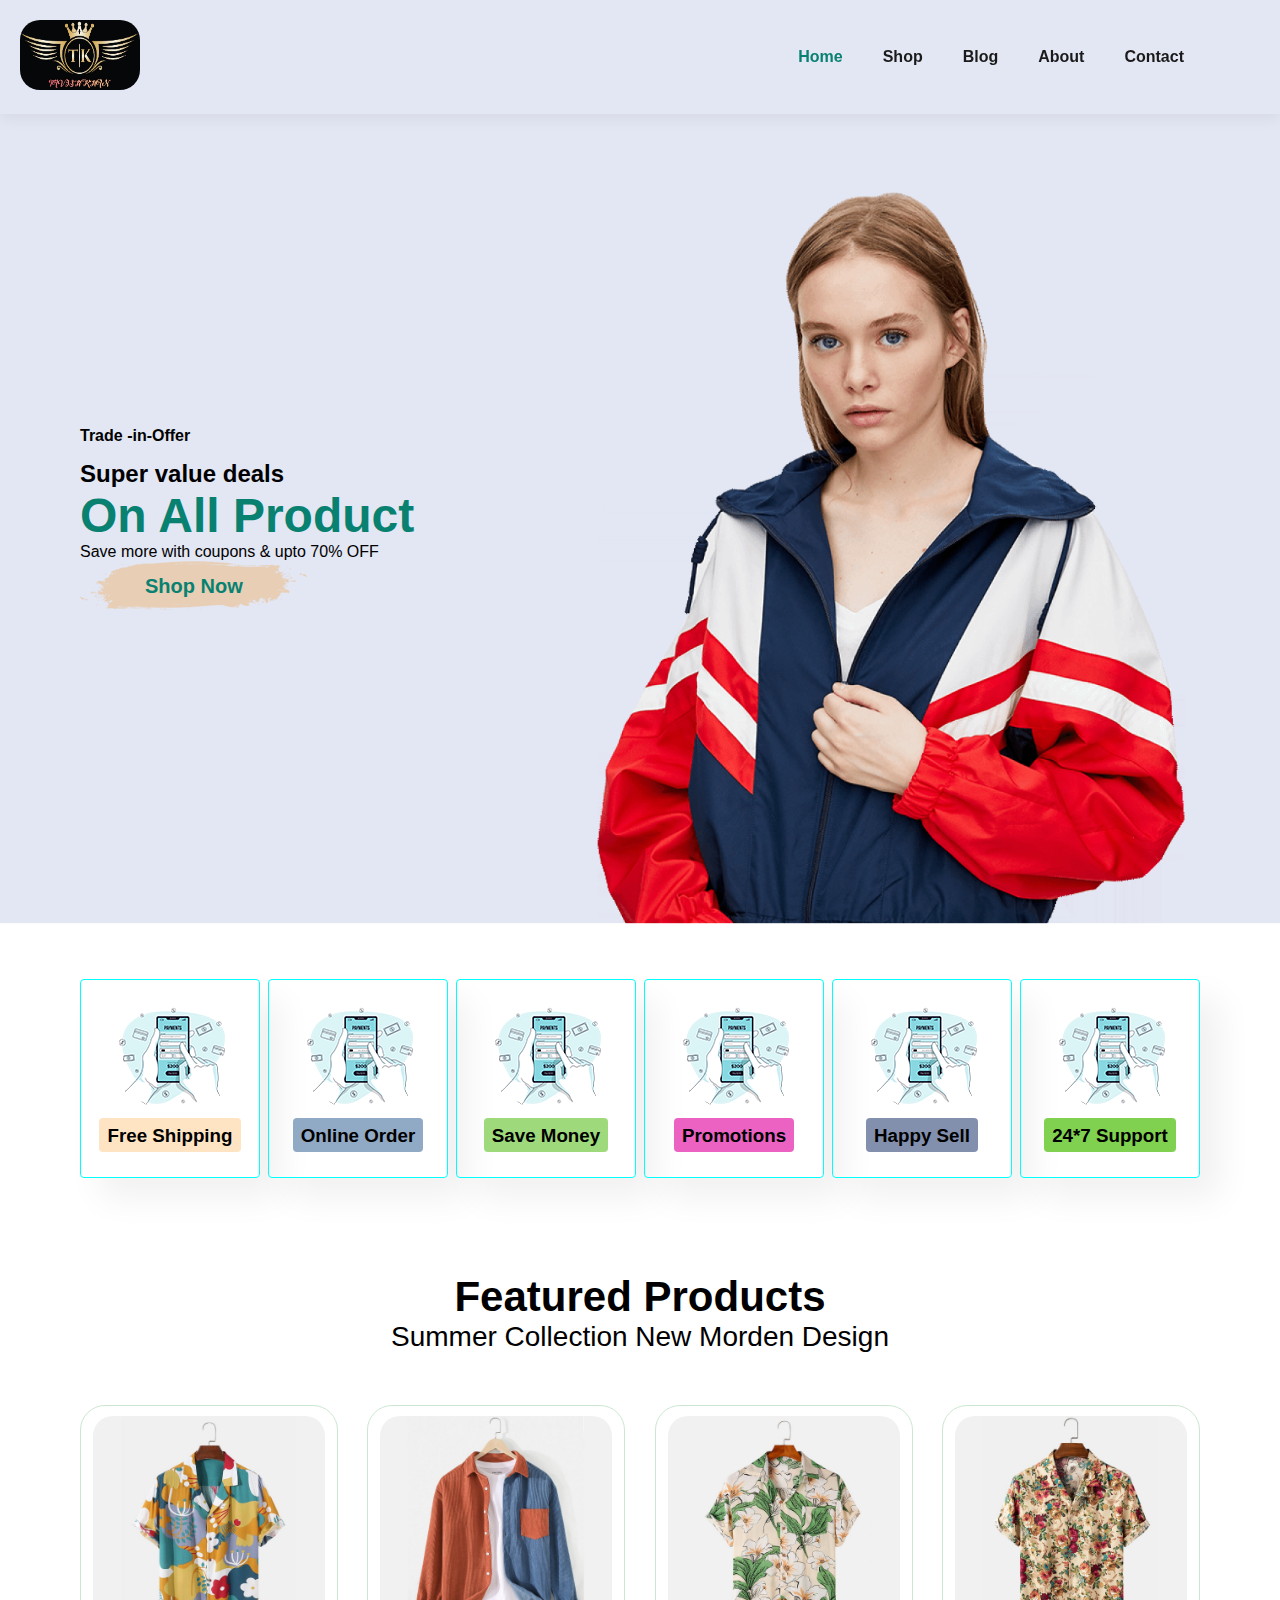
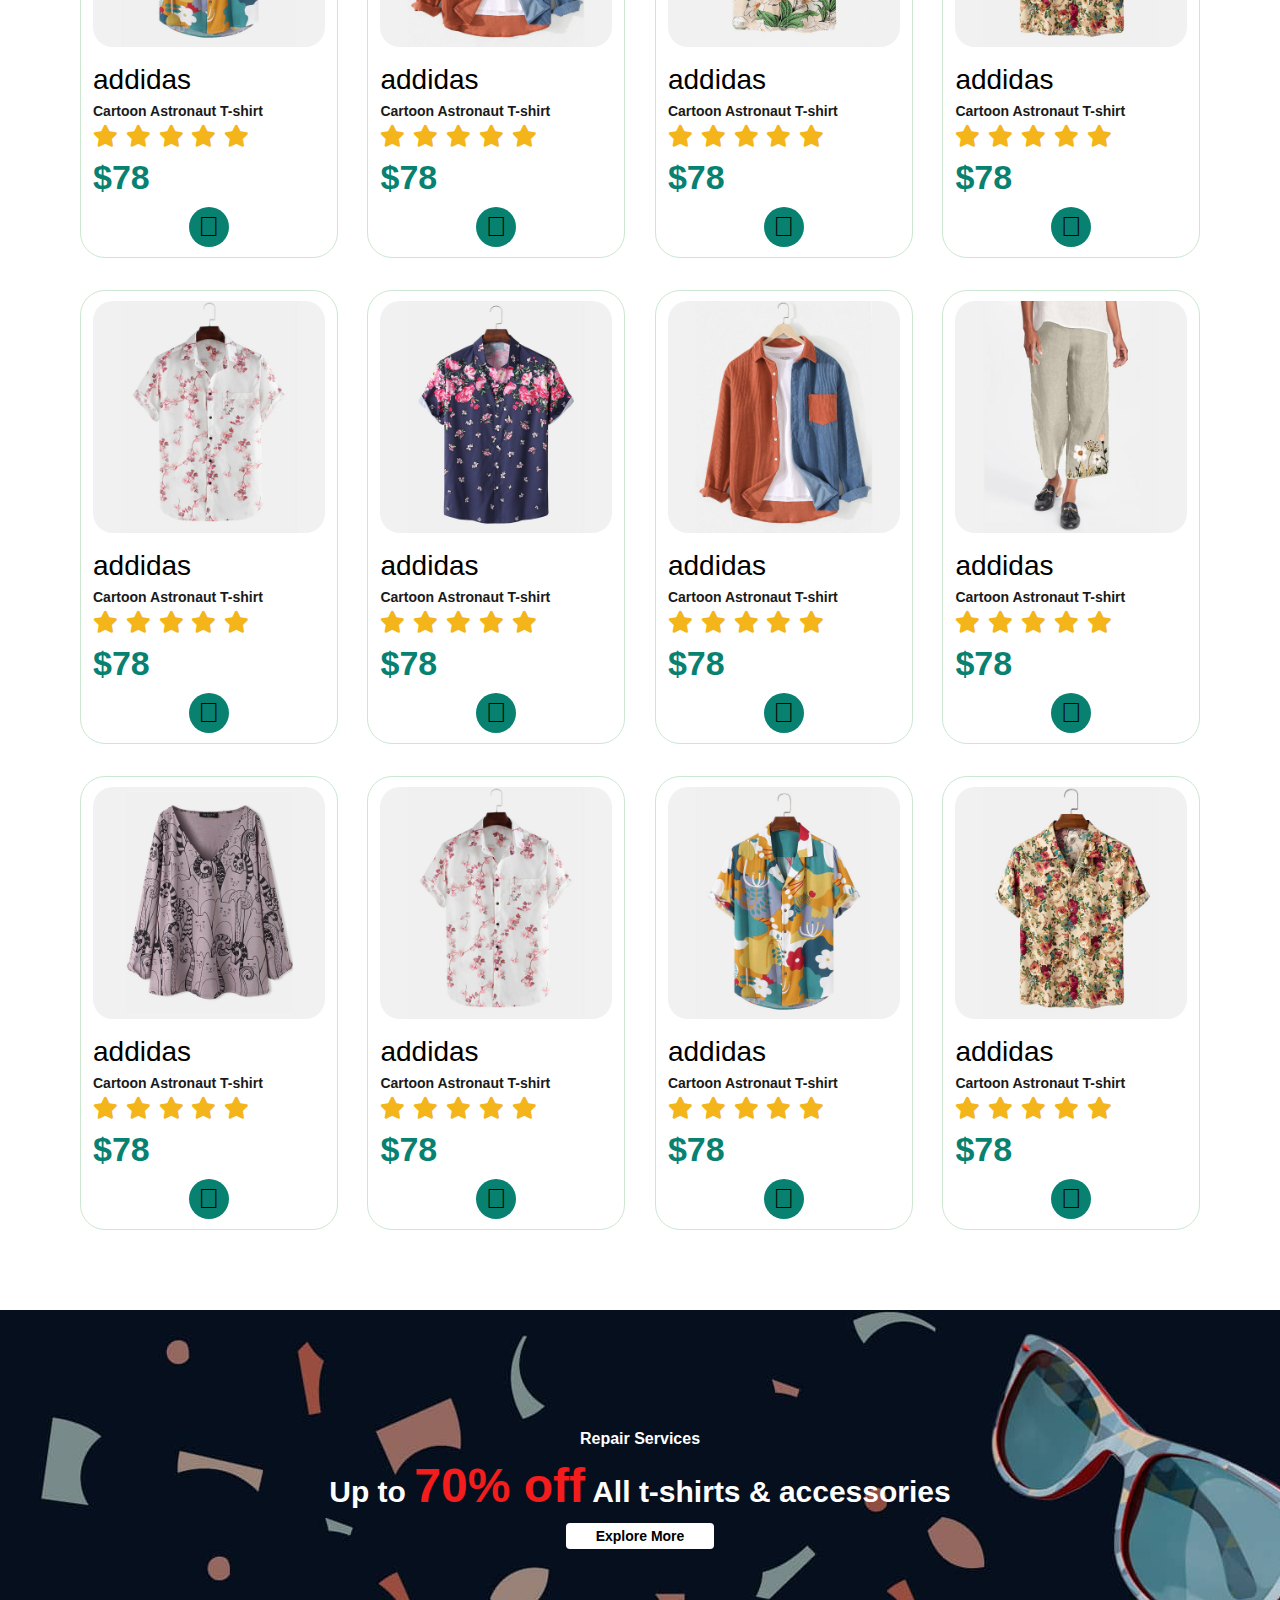
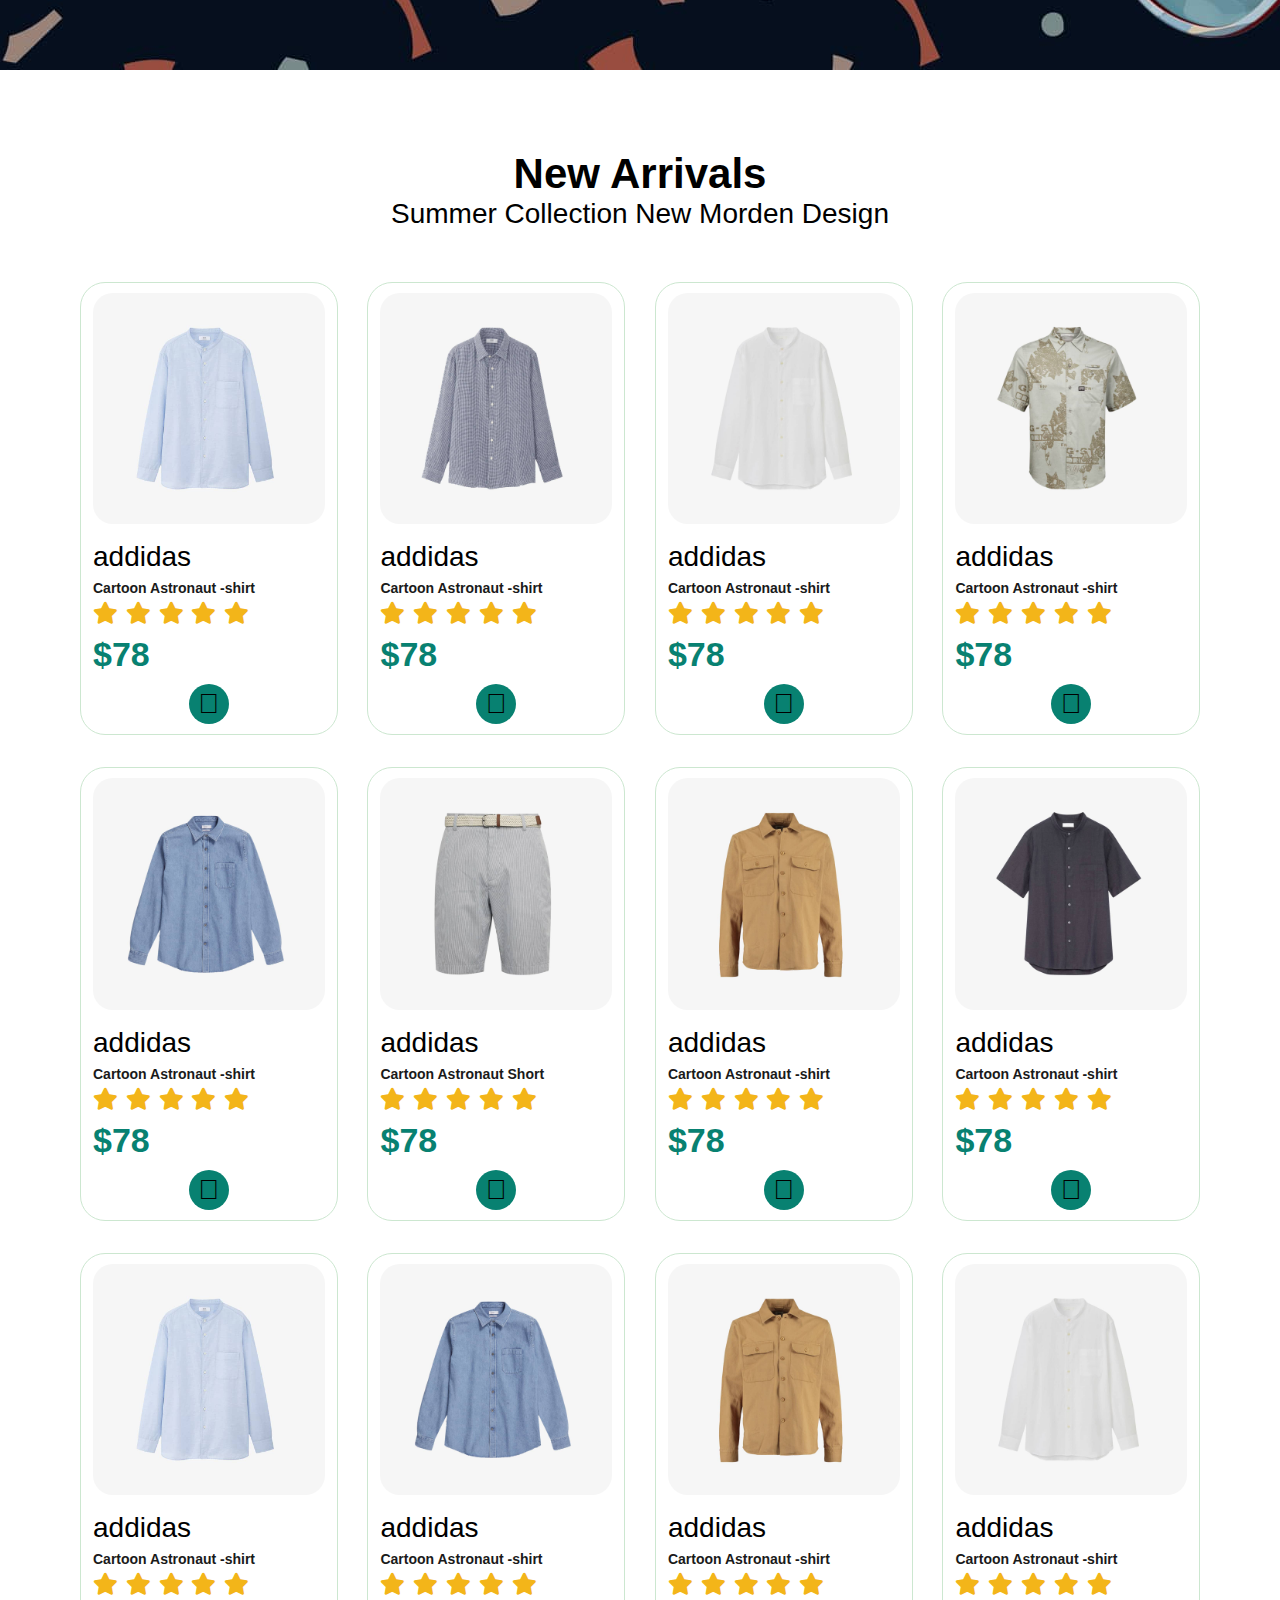
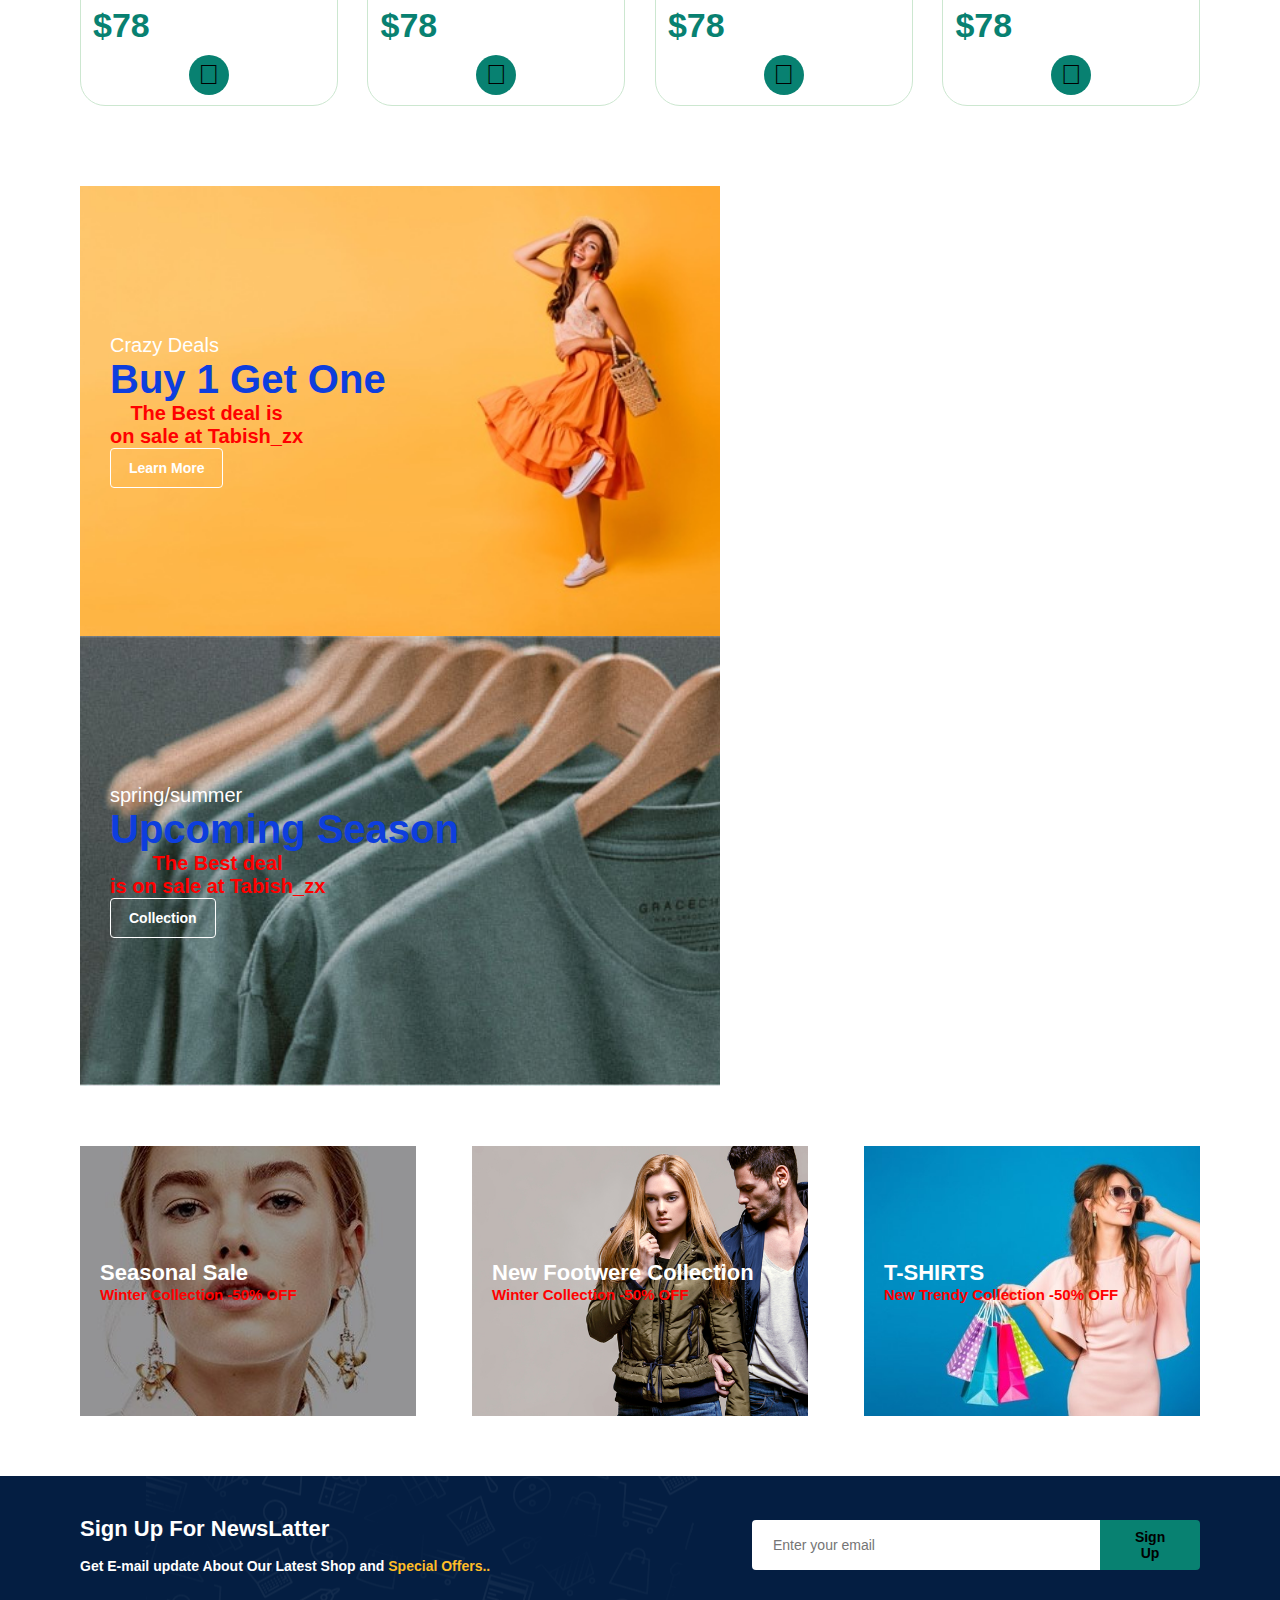
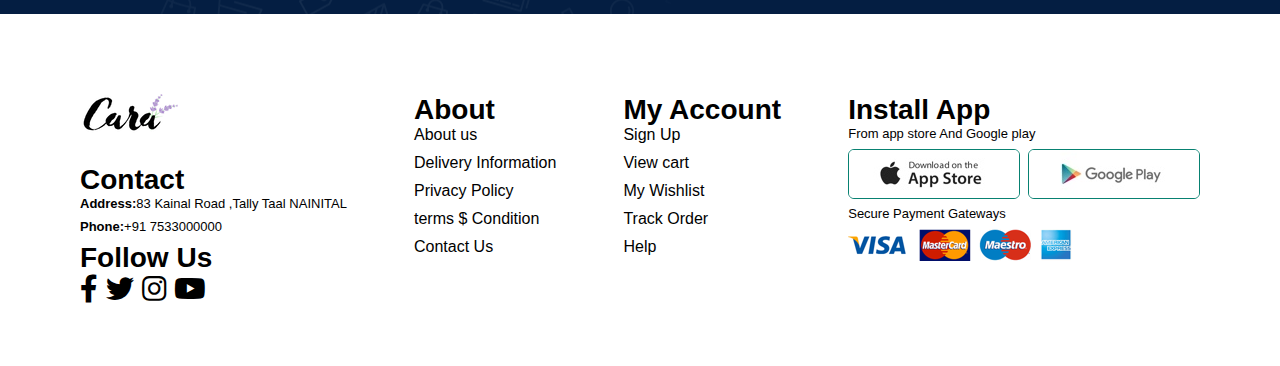
<file: index.html>
<!DOCTYPE html>
<html lang="en">
<head>
    <meta charset="UTF-8">
    <meta name="viewport" content="width=device-width, initial-scale=1.0">
    <title>Document</title>
    <link rel="stylesheet" href="https://pro.fontawesome.com/releases/v5.10.0/css/all.css"/>
    <link rel="stylesheet" href="style.css">
</head>
<body>
    <section id="header">
        <a href="#"><img src="TAB.jpg" alt=""></a>
        <div>
            <ul id="navbar">
                <li><a class="active" href="index.html" >Home</a></li>
                <li><a href="index1.html">Shop</a></li>
                <li><a href="index3.html">Blog</a></li>
                <li><a href="index4.html">About</a></li>
                <li><a href="index5.html">Contact</a></li>
                <li id="lg-bag"><a href="index6.html"><i class="far fa-shopping-bag"></i></i></a></li>
                <a href="index6.html" id="close"><i class="far fa-times"></i></a>
            </ul>
        </div>
        <div id="mobile">
            <a href="#"><i class="far fa-shopping-bag"></i></i></a>
            <i id="bar" class="fas fa-outdent"></i>
        </div>
    </section>
    <section id="hero">
        <h4>Trade -in-Offer</h4>
        <h2>Super value deals</h2>
        <h1>On All Product</h1>
        <p>Save more with coupons & upto 70% OFF </p>
        <button>Shop Now</button>
    </section>
    <section id="feature" class="section-p1">
        <div class="fe-box">
            <img src="f1.png" alt="">
            <h6>Free Shipping</h6>
        </div>
        <div class="fe-box">
            <img src="f1.png" alt="">
            <h6>Online Order</h6>
        </div>
        <div class="fe-box">
            <img src="f1.png" alt="">
            <h6>Save Money</h6>
        </div>
        <div class="fe-box">
            <img src="f1.png" alt="">
            <h6>Promotions</h6>
        </div>
        <div class="fe-box">
            <img src="f1.png" alt="">
            <h6>Happy Sell</h6>
        </div> <div class="fe-box">
            <img src="f1.png" alt="">
            <h6>24*7 Support</h6>
        </div>
        
    </section>
    <section id="product" class="section-p1">
        <h2>Featured Products</h2>
        <p>Summer Collection New Morden Design</p>
        <div class="pro-container">
            <div class="pro" onclick="window.location.href='index2.html';"><img src="f1.jpg" alt="">
             <div class="des">
                <span>addidas</span>
                <h5>Cartoon Astronaut T-shirt</h5>
                <div class="star">
                    <i class="fas fa-star"></i>
                    <i class="fas fa-star"></i>
                    <i class="fas fa-star"></i>
                    <i class="fas fa-star"></i>
                    <i class="fas fa-star"></i>
                 </div>
                  <h4>$78</h4>
                 </div>
                 <a href="#"><i class="fal fa-shopping-cart cart"></i></a>
            </div>
            <div class="pro" onclick="window.location.href='index2.html';"><img src="f6.jpg" alt="">
                <div class="des">
                   <span>addidas</span>
                   <h5>Cartoon Astronaut T-shirt</h5>
                   <div class="star">
                       <i class="fas fa-star"></i>
                       <i class="fas fa-star"></i>
                       <i class="fas fa-star"></i>
                       <i class="fas fa-star"></i>
                       <i class="fas fa-star"></i>
                    </div>
                     <h4>$78</h4>
                    </div>
                   <a href="#"><i class="fal fa-shopping-cart cart"></i></a>
               </div>
               <div class="pro" onclick="window.location.href='index2.html';"><img src="f2.jpg" alt="">
                <div class="des">
                   <span>addidas</span>
                   <h5>Cartoon Astronaut T-shirt</h5>
                   <div class="star">
                       <i class="fas fa-star"></i>
                       <i class="fas fa-star"></i>
                       <i class="fas fa-star"></i>
                       <i class="fas fa-star"></i>
                       <i class="fas fa-star"></i>
                    </div>
                     <h4>$78</h4>
                    </div>
                   <a href="#"><i class="fal fa-shopping-cart cart"></i></a>
               </div>
               <div class="pro" onclick="window.location.href='index2.html';"><img src="f3.jpg" alt="">
                <div class="des">
                   <span>addidas</span>
                   <h5>Cartoon Astronaut T-shirt</h5>
                   <div class="star">
                       <i class="fas fa-star"></i>
                       <i class="fas fa-star"></i>
                       <i class="fas fa-star"></i>
                       <i class="fas fa-star"></i>
                       <i class="fas fa-star"></i>
                    </div>
                     <h4>$78</h4>
                    </div>
                   <a href="#"><i class="fal fa-shopping-cart cart"></i></a>
               </div>
               <div class="pro" onclick="window.location.href='index2.html';"><img src="f4.jpg" alt="">
                <div class="des">
                   <span>addidas</span>
                   <h5>Cartoon Astronaut T-shirt</h5>
                   <div class="star">
                       <i class="fas fa-star"></i>
                       <i class="fas fa-star"></i>
                       <i class="fas fa-star"></i>
                       <i class="fas fa-star"></i>
                       <i class="fas fa-star"></i>
                    </div>
                     <h4>$78</h4>
                    </div>
                   <a href="#"><i class="fal fa-shopping-cart cart"></i></a>
               </div>
               <div class="pro" onclick="window.location.href='index2.html';"><img src="f5.jpg" alt="">
                <div class="des">
                   <span>addidas</span>
                   <h5>Cartoon Astronaut T-shirt</h5>
                   <div class="star">
                       <i class="fas fa-star"></i>
                       <i class="fas fa-star"></i>
                       <i class="fas fa-star"></i>
                       <i class="fas fa-star"></i>
                       <i class="fas fa-star"></i>
                    </div>
                     <h4>$78</h4>
                    </div>
                   <a href="#"><i class="fal fa-shopping-cart cart"></i></a>
               </div>
               <div class="pro" onclick="window.location.href='index2.html';"><img src="f6.jpg" alt="">
                <div class="des">
                   <span>addidas</span>
                   <h5>Cartoon Astronaut T-shirt</h5>
                   <div class="star">
                       <i class="fas fa-star"></i>
                       <i class="fas fa-star"></i>
                       <i class="fas fa-star"></i>
                       <i class="fas fa-star"></i>
                       <i class="fas fa-star"></i>
                    </div>
                     <h4>$78</h4>
                    </div>
                   <a href="#"><i class="fal fa-shopping-cart cart"></i></a>
               </div>
               <div class="pro" onclick="window.location.href='index2.html';"><img src="f7.jpg" alt="">
                <div class="des">
                   <span>addidas</span>
                   <h5>Cartoon Astronaut T-shirt</h5>
                   <div class="star">
                       <i class="fas fa-star"></i>
                       <i class="fas fa-star"></i>
                       <i class="fas fa-star"></i>
                       <i class="fas fa-star"></i>
                       <i class="fas fa-star"></i>
                    </div>
                     <h4>$78</h4>
                    </div>
                   <a href="#"><i class="fal fa-shopping-cart cart"></i></a>
               </div>
               <div class="pro" onclick="window.location.href='index2.html';"><img src="f8.jpg" alt="">
                <div class="des">
                   <span>addidas</span>
                   <h5>Cartoon Astronaut T-shirt</h5>
                   <div class="star">
                       <i class="fas fa-star"></i>
                       <i class="fas fa-star"></i>
                       <i class="fas fa-star"></i>
                       <i class="fas fa-star"></i>
                       <i class="fas fa-star"></i>
                    </div>
                     <h4>$78</h4>
                    </div>
                   <a href="#"><i class="fal fa-shopping-cart cart"></i></a>
               </div>
               <div class="pro" onclick="window.location.href='index2.html';"><img src="f4.jpg" alt="">
                <div class="des">
                   <span>addidas</span>
                   <h5>Cartoon Astronaut T-shirt</h5>
                   <div class="star">
                       <i class="fas fa-star"></i>
                       <i class="fas fa-star"></i>
                       <i class="fas fa-star"></i>
                       <i class="fas fa-star"></i>
                       <i class="fas fa-star"></i>
                    </div>
                     <h4>$78</h4>
                    </div>
                   <a href="#"><i class="fal fa-shopping-cart cart"></i></a>
               </div>
               <div class="pro" onclick="window.location.href='index2.html';"><img src="f1.jpg" alt="">
                <div class="des">
                   <span>addidas</span>
                   <h5>Cartoon Astronaut T-shirt</h5>
                   <div class="star">
                       <i class="fas fa-star"></i>
                       <i class="fas fa-star"></i>
                       <i class="fas fa-star"></i>
                       <i class="fas fa-star"></i>
                       <i class="fas fa-star"></i>
                    </div>
                     <h4>$78</h4>
                    </div>
                   <a href="#"><i class="fal fa-shopping-cart cart"></i></a>
               </div>
               <div class="pro" onclick="window.location.href='index2.html';"><img src="f3.jpg" alt="">
                <div class="des">
                   <span>addidas</span>
                   <h5>Cartoon Astronaut T-shirt</h5>
                   <div class="star">
                       <i class="fas fa-star"></i>
                       <i class="fas fa-star"></i>
                       <i class="fas fa-star"></i>
                       <i class="fas fa-star"></i>
                       <i class="fas fa-star"></i>
                    </div>
                     <h4>$78</h4>
                    </div>
                   <a href="#"><i class="fal fa-shopping-cart cart"></i></a>
               </div>
         </div>
    </section>
    <section id="banner" class="section-m1">
        <h4>Repair Services</h4>
        <h2>Up to <span>70% off</span> All t-shirts & accessories</h2>
        <button class="normal">Explore More</button>
    </section>
    <section id="product" class="section-p1">
        <h2>New Arrivals</h2>
        <p>Summer Collection New Morden Design</p>
        <div class="pro-container">
            <div class="pro"><img src="n1.jpg" alt="">
             <div class="des">
                <span>addidas</span>
                <h5>Cartoon Astronaut -shirt</h5>
                <div class="star">
                    <i class="fas fa-star"></i>
                    <i class="fas fa-star"></i>
                    <i class="fas fa-star"></i>
                    <i class="fas fa-star"></i>
                    <i class="fas fa-star"></i>
                 </div>
                  <h4>$78</h4>
                 </div>
                <a href="#"><i class="fal fa-shopping-cart cart"></i></a>
            </div>
            <div class="pro"><img src="n2.jpg" alt="">
                <div class="des">
                   <span>addidas</span>
                   <h5>Cartoon Astronaut -shirt</h5>
                   <div class="star">
                       <i class="fas fa-star"></i>
                       <i class="fas fa-star"></i>
                       <i class="fas fa-star"></i>
                       <i class="fas fa-star"></i>
                       <i class="fas fa-star"></i>
                    </div>
                     <h4>$78</h4>
                    </div>
                   <a href="#"><i class="fal fa-shopping-cart cart"></i></a>
               </div>
               <div class="pro"><img src="n3.jpg" alt="">
                <div class="des">
                   <span>addidas</span>
                   <h5>Cartoon Astronaut -shirt</h5>
                   <div class="star">
                       <i class="fas fa-star"></i>
                       <i class="fas fa-star"></i>
                       <i class="fas fa-star"></i>
                       <i class="fas fa-star"></i>
                       <i class="fas fa-star"></i>
                    </div>
                     <h4>$78</h4>
                    </div>
                   <a href="#"><i class="fal fa-shopping-cart cart"></i></a>
               </div>
               <div class="pro"><img src="n4.jpg" alt="">
                <div class="des">
                   <span>addidas</span>
                   <h5>Cartoon Astronaut -shirt</h5>
                   <div class="star">
                       <i class="fas fa-star"></i>
                       <i class="fas fa-star"></i>
                       <i class="fas fa-star"></i>
                       <i class="fas fa-star"></i>
                       <i class="fas fa-star"></i>
                    </div>
                     <h4>$78</h4>
                    </div>
                   <a href="#"><i class="fal fa-shopping-cart cart"></i></a>
               </div>
               <div class="pro"><img src="n5.jpg" alt="">
                <div class="des">
                   <span>addidas</span>
                   <h5>Cartoon Astronaut -shirt</h5>
                   <div class="star">
                       <i class="fas fa-star"></i>
                       <i class="fas fa-star"></i>
                       <i class="fas fa-star"></i>
                       <i class="fas fa-star"></i>
                       <i class="fas fa-star"></i>
                    </div>
                     <h4>$78</h4>
                    </div>
                   <a href="#"><i class="fal fa-shopping-cart cart"></i></a>
               </div>
               <div class="pro"><img src="n6.jpg" alt="">
                <div class="des">
                   <span>addidas</span>
                   <h5>Cartoon Astronaut Short</h5>
                   <div class="star">
                       <i class="fas fa-star"></i>
                       <i class="fas fa-star"></i>
                       <i class="fas fa-star"></i>
                       <i class="fas fa-star"></i>
                       <i class="fas fa-star"></i>
                    </div>
                     <h4>$78</h4>
                    </div>
                   <a href="#"><i class="fal fa-shopping-cart cart"></i></a>
               </div>
               <div class="pro"><img src="n7.jpg" alt="">
                <div class="des">
                   <span>addidas</span>
                   <h5>Cartoon Astronaut -shirt</h5>
                   <div class="star">
                       <i class="fas fa-star"></i>
                       <i class="fas fa-star"></i>
                       <i class="fas fa-star"></i>
                       <i class="fas fa-star"></i>
                       <i class="fas fa-star"></i>
                    </div>
                     <h4>$78</h4>
                    </div>
                   <a href="#"><i class="fal fa-shopping-cart cart"></i></a>
               </div>
               <div class="pro"><img src="n8.jpg" alt="">
                <div class="des">
                   <span>addidas</span>
                   <h5>Cartoon Astronaut -shirt</h5>
                   <div class="star">
                       <i class="fas fa-star"></i>
                       <i class="fas fa-star"></i>
                       <i class="fas fa-star"></i>
                       <i class="fas fa-star"></i>
                       <i class="fas fa-star"></i>
                    </div>
                     <h4>$78</h4>
                    </div>
                   <a href="#"><i class="fal fa-shopping-cart cart"></i></a>
               </div>
               <div class="pro"><img src="n1.jpg" alt="">
                <div class="des">
                   <span>addidas</span>
                   <h5>Cartoon Astronaut -shirt</h5>
                   <div class="star">
                       <i class="fas fa-star"></i>
                       <i class="fas fa-star"></i>
                       <i class="fas fa-star"></i>
                       <i class="fas fa-star"></i>
                       <i class="fas fa-star"></i>
                    </div>
                     <h4>$78</h4>
                    </div>
                   <a href="#"><i class="fal fa-shopping-cart cart"></i></a>
               </div>
               <div class="pro"><img src="n5.jpg" alt="">
                <div class="des">
                   <span>addidas</span>
                   <h5>Cartoon Astronaut -shirt</h5>
                   <div class="star">
                       <i class="fas fa-star"></i>
                       <i class="fas fa-star"></i>
                       <i class="fas fa-star"></i>
                       <i class="fas fa-star"></i>
                       <i class="fas fa-star"></i>
                    </div>
                     <h4>$78</h4>
                    </div>
                   <a href="#"><i class="fal fa-shopping-cart cart"></i></a>
               </div>
               <div class="pro"><img src="n7.jpg" alt="">
                <div class="des">
                   <span>addidas</span>
                   <h5>Cartoon Astronaut -shirt</h5>
                   <div class="star">
                       <i class="fas fa-star"></i>
                       <i class="fas fa-star"></i>
                       <i class="fas fa-star"></i>
                       <i class="fas fa-star"></i>
                       <i class="fas fa-star"></i>
                    </div>
                     <h4>$78</h4>
                    </div>
                   <a href="#"><i class="fal fa-shopping-cart cart"></i></a>
               </div>
               <div class="pro"><img src="n3.jpg" alt="">
                <div class="des">
                   <span>addidas</span>
                   <h5>Cartoon Astronaut -shirt</h5>
                   <div class="star">
                       <i class="fas fa-star"></i>
                       <i class="fas fa-star"></i>
                       <i class="fas fa-star"></i>
                       <i class="fas fa-star"></i>
                       <i class="fas fa-star"></i>
                    </div>
                     <h4>$78</h4>
                    </div>
                   <a href="#"><i class="fal fa-shopping-cart cart"></i></a>
               </div>
         </div>
    </section>
    <section id="sm-banner" class="section-p1">
        <div class="banner-box">
            <h4>Crazy Deals</h4>
            <h2>Buy 1 Get One</h2>
            <span>The Best deal is <br> on sale at Tabish_zx</span>
            <button class="white">Learn More</button>
        </div>
        <div class="banner-box banner-box2">
            <h4>spring/summer</h4>
            <h2>Upcoming Season</h2>
            <span>The Best deal <br> is on sale at Tabish_zx</span>
            <button class="white">Collection</button>
        </div>
    </section>
    <section id="banner3">
        <div class="banner-box">
            <h2>Seasonal Sale</h2>
            <h3>Winter Collection -50% OFF</h3>
        </div>
        <div class="banner-box2">
            <h2>New Footwere Collection</h2>
            <h3>Winter Collection -50% OFF</h3>
        </div>
        <div class="banner-box3">
            <h2>T-SHIRTS</h2>
            <h3>New Trendy Collection -50% OFF</h3>
        </div>
    </section>
    <section id="newslatter" class="section-p1 section-m1">
        <div class="newstext">
            <h4>Sign Up For NewsLatter</h4>
            <p>Get E-mail update About Our Latest Shop and <span>Special Offers..</span></p>
        </div>
        <div class="form">
            <input type="text" placeholder="Enter your email">
            <button class="normal">Sign Up</button>
        </div>
    </section>
    <footer class="section-p1">
        <div class="col">
            <img class="logo" src="logo.png" alt="">
            <h4>Contact</h4>
            <p><strong>Address:</strong>83 Kainal Road ,Tally Taal NAINITAL</p>
            <p><strong>Phone:</strong>+91 7533000000</p>
            <div class="follow">
                <h4>Follow Us</h4>
                <div class="icon">
                    <i class="fab fa-facebook-f"></i>
                    <i class="fab fa-twitter"></i>
                    <i class="fab fa-instagram"></i>
                    <i class="fab fa-youtube"></i>
                </div>
            </div>
        </div>
        <div class="col">
            <h4>About</h4>
            <a href="#">About us</a>
            <a href="#">Delivery Information</a>
            <a href="#">Privacy Policy</a>
            <a href="#">terms $ Condition</a>
            <a href="#">Contact Us</a>
        </div>
        <div class="col">
            <h4>My Account</h4>
            <a href="#">Sign Up</a>
            <a href="#">View cart</a>
            <a href="#">My Wishlist</a>
            <a href="#">Track Order</a>
            <a href="#">Help</a>
            </div>
            <div class="col install">
                <h4>Install App</h4>
                <p>From app store And Google play</p>
                <div class="row">
                    <img src="app.jpg" alt="">
                    <img src="play.jpg" alt="">
                </div>
                <p>Secure Payment Gateways</p>
                <img src="pay.png" alt="">
            </div>
       </footer>

       <script src="script.js"></script>
</body>
</html>
</file>
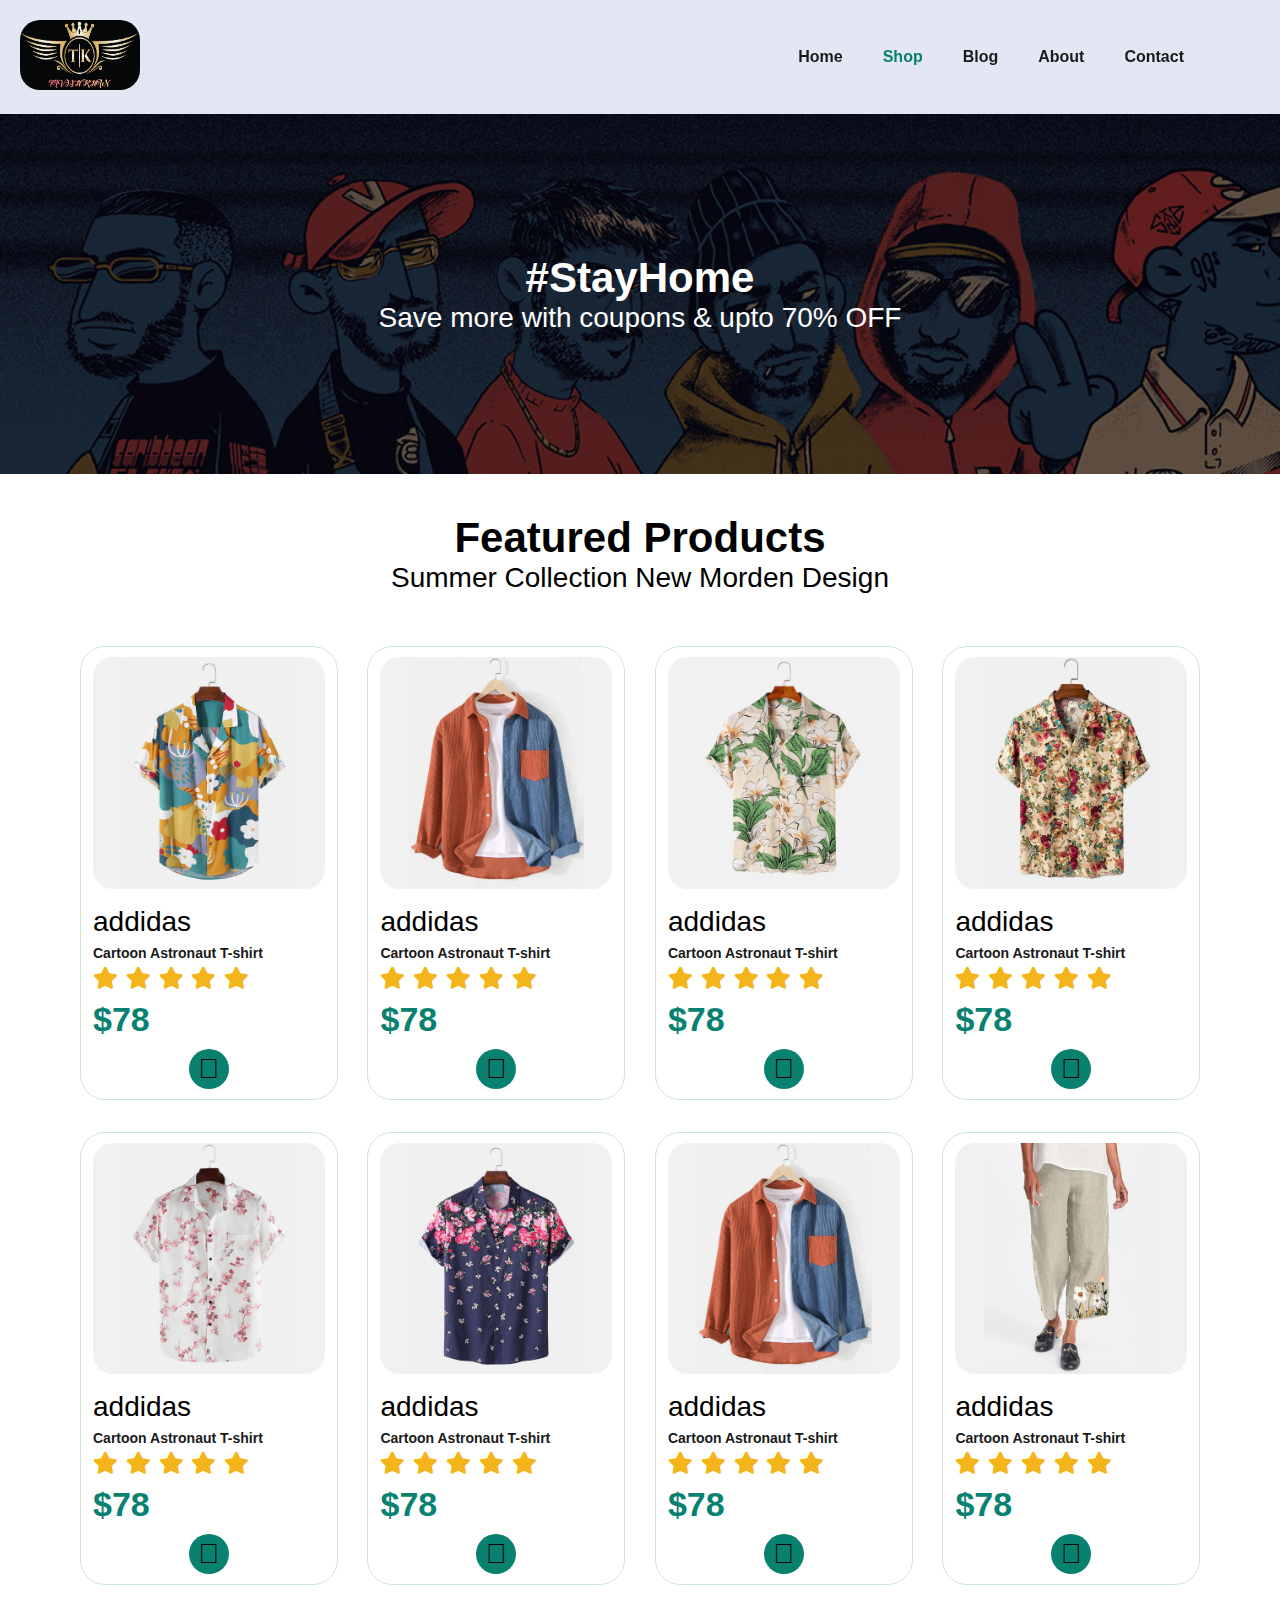
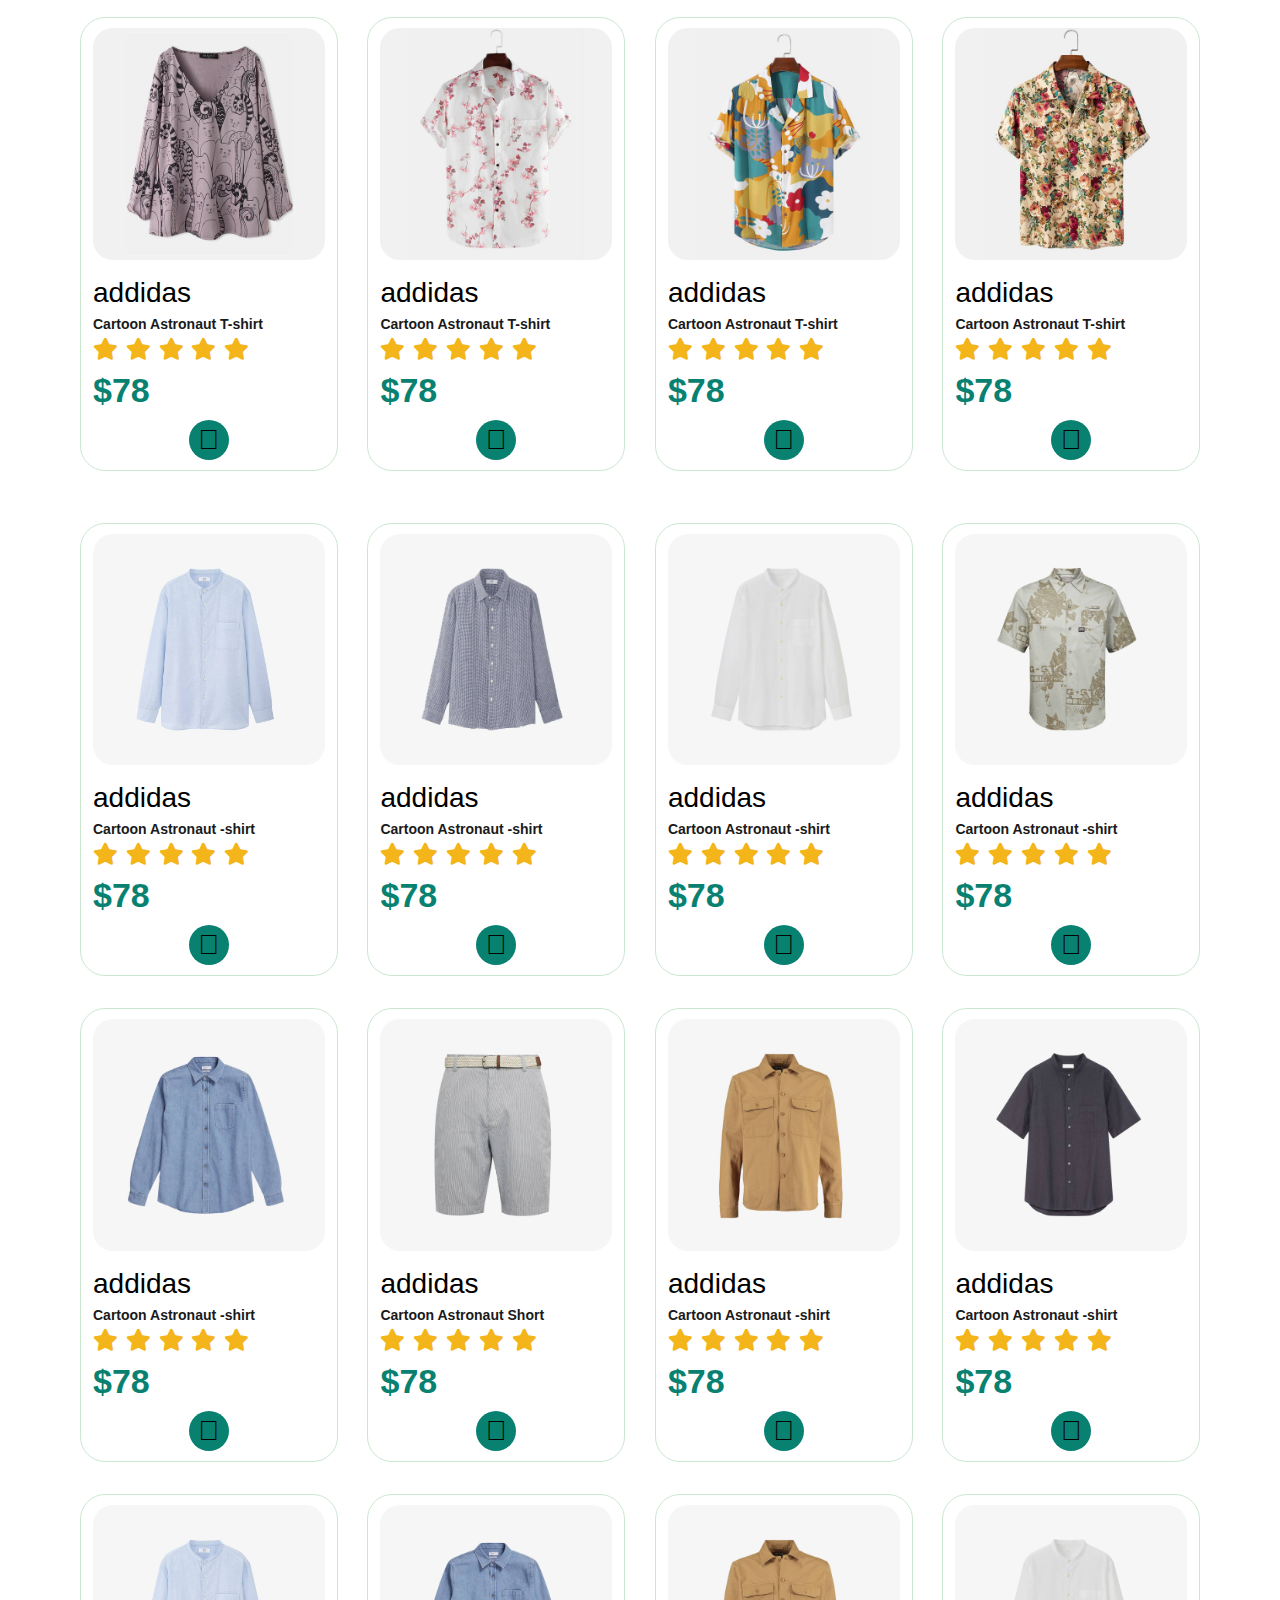
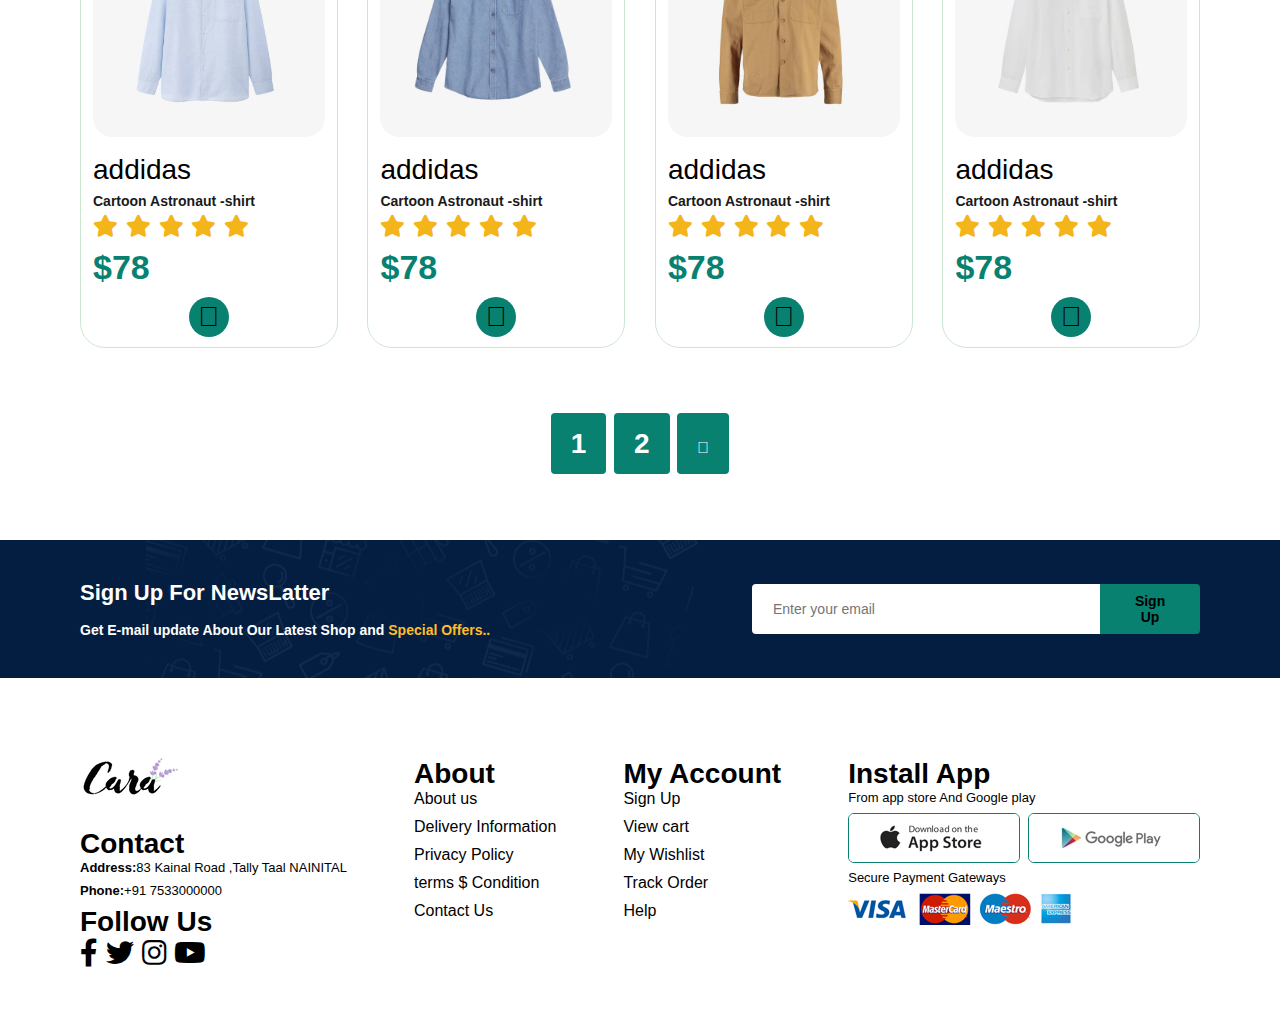
<file: index1.html>
<!DOCTYPE html>
<html lang="en">
<head>
    <meta charset="UTF-8">
    <meta name="viewport" content="width=device-width, initial-scale=1.0">
    <title>Document</title>
    <link rel="stylesheet" href="https://pro.fontawesome.com/releases/v5.10.0/css/all.css"/>
    <link rel="stylesheet" href="style.css">
</head>
<body>
    <section id="header">
        <a href="#"><img src="TAB.jpg" alt=""></a>
        <div>
            <ul id="navbar">
                <li><a href="index.html" >Home</a></li>
                <li><a class="active" href="index1.html">Shop</a></li>
                <li><a href="index3.html">Blog</a></li>
                <li><a href="index4.html">About</a></li>
                <li><a href="index5.html">Contact</a></li>
                <li id="lg-bag"><a href="index6.html"><i class="far fa-shopping-bag"></i></i></a></li>
                <a href="#" id="close"><i class="far fa-times"></i></a>
            </ul>
        </div>
        <div id="mobile">
            <a href="#"><i class="far fa-shopping-bag"></i></i></a>
            <i id="bar" class="fas fa-outdent"></i>
        </div>
    </section>
    <section id="page-header">
        <h2>#StayHome</h2>
        <p>Save more with coupons & upto 70% OFF </p>
    </section>
    <section id="product" class="section-p1">
        <h2>Featured Products</h2>
        <p>Summer Collection New Morden Design</p>
        <div class="pro-container">
            <div class="pro" onclick="window.location.href='index2.html';"><img src="f1.jpg" alt="">
             <div class="des">
                <span>addidas</span>
                <h5>Cartoon Astronaut T-shirt</h5>
                <div class="star">
                    <i class="fas fa-star"></i>
                    <i class="fas fa-star"></i>
                    <i class="fas fa-star"></i>
                    <i class="fas fa-star"></i>
                    <i class="fas fa-star"></i>
                 </div>
                  <h4>$78</h4>
                 </div>
                 <a href="#"><i class="fal fa-shopping-cart cart"></i></a>
            </div>
            <div class="pro"><img src="f6.jpg" alt="">
                <div class="des">
                   <span>addidas</span>
                   <h5>Cartoon Astronaut T-shirt</h5>
                   <div class="star">
                       <i class="fas fa-star"></i>
                       <i class="fas fa-star"></i>
                       <i class="fas fa-star"></i>
                       <i class="fas fa-star"></i>
                       <i class="fas fa-star"></i>
                    </div>
                     <h4>$78</h4>
                    </div>
                   <a href="#"><i class="fal fa-shopping-cart cart"></i></a>
               </div>
               <div class="pro"><img src="f2.jpg" alt="">
                <div class="des">
                   <span>addidas</span>
                   <h5>Cartoon Astronaut T-shirt</h5>
                   <div class="star">
                       <i class="fas fa-star"></i>
                       <i class="fas fa-star"></i>
                       <i class="fas fa-star"></i>
                       <i class="fas fa-star"></i>
                       <i class="fas fa-star"></i>
                    </div>
                     <h4>$78</h4>
                    </div>
                   <a href="#"><i class="fal fa-shopping-cart cart"></i></a>
               </div>
               <div class="pro"><img src="f3.jpg" alt="">
                <div class="des">
                   <span>addidas</span>
                   <h5>Cartoon Astronaut T-shirt</h5>
                   <div class="star">
                       <i class="fas fa-star"></i>
                       <i class="fas fa-star"></i>
                       <i class="fas fa-star"></i>
                       <i class="fas fa-star"></i>
                       <i class="fas fa-star"></i>
                    </div>
                     <h4>$78</h4>
                    </div>
                   <a href="#"><i class="fal fa-shopping-cart cart"></i></a>
               </div>
               <div class="pro"><img src="f4.jpg" alt="">
                <div class="des">
                   <span>addidas</span>
                   <h5>Cartoon Astronaut T-shirt</h5>
                   <div class="star">
                       <i class="fas fa-star"></i>
                       <i class="fas fa-star"></i>
                       <i class="fas fa-star"></i>
                       <i class="fas fa-star"></i>
                       <i class="fas fa-star"></i>
                    </div>
                     <h4>$78</h4>
                    </div>
                   <a href="#"><i class="fal fa-shopping-cart cart"></i></a>
               </div>
               <div class="pro"><img src="f5.jpg" alt="">
                <div class="des">
                   <span>addidas</span>
                   <h5>Cartoon Astronaut T-shirt</h5>
                   <div class="star">
                       <i class="fas fa-star"></i>
                       <i class="fas fa-star"></i>
                       <i class="fas fa-star"></i>
                       <i class="fas fa-star"></i>
                       <i class="fas fa-star"></i>
                    </div>
                     <h4>$78</h4>
                    </div>
                   <a href="#"><i class="fal fa-shopping-cart cart"></i></a>
               </div>
               <div class="pro"><img src="f6.jpg" alt="">
                <div class="des">
                   <span>addidas</span>
                   <h5>Cartoon Astronaut T-shirt</h5>
                   <div class="star">
                       <i class="fas fa-star"></i>
                       <i class="fas fa-star"></i>
                       <i class="fas fa-star"></i>
                       <i class="fas fa-star"></i>
                       <i class="fas fa-star"></i>
                    </div>
                     <h4>$78</h4>
                    </div>
                   <a href="#"><i class="fal fa-shopping-cart cart"></i></a>
               </div>
               <div class="pro"><img src="f7.jpg" alt="">
                <div class="des">
                   <span>addidas</span>
                   <h5>Cartoon Astronaut T-shirt</h5>
                   <div class="star">
                       <i class="fas fa-star"></i>
                       <i class="fas fa-star"></i>
                       <i class="fas fa-star"></i>
                       <i class="fas fa-star"></i>
                       <i class="fas fa-star"></i>
                    </div>
                     <h4>$78</h4>
                    </div>
                   <a href="#"><i class="fal fa-shopping-cart cart"></i></a>
               </div>
               <div class="pro"><img src="f8.jpg" alt="">
                <div class="des">
                   <span>addidas</span>
                   <h5>Cartoon Astronaut T-shirt</h5>
                   <div class="star">
                       <i class="fas fa-star"></i>
                       <i class="fas fa-star"></i>
                       <i class="fas fa-star"></i>
                       <i class="fas fa-star"></i>
                       <i class="fas fa-star"></i>
                    </div>
                     <h4>$78</h4>
                    </div>
                   <a href="#"><i class="fal fa-shopping-cart cart"></i></a>
               </div>
               <div class="pro"><img src="f4.jpg" alt="">
                <div class="des">
                   <span>addidas</span>
                   <h5>Cartoon Astronaut T-shirt</h5>
                   <div class="star">
                       <i class="fas fa-star"></i>
                       <i class="fas fa-star"></i>
                       <i class="fas fa-star"></i>
                       <i class="fas fa-star"></i>
                       <i class="fas fa-star"></i>
                    </div>
                     <h4>$78</h4>
                    </div>
                   <a href="#"><i class="fal fa-shopping-cart cart"></i></a>
               </div>
               <div class="pro"><img src="f1.jpg" alt="">
                <div class="des">
                   <span>addidas</span>
                   <h5>Cartoon Astronaut T-shirt</h5>
                   <div class="star">
                       <i class="fas fa-star"></i>
                       <i class="fas fa-star"></i>
                       <i class="fas fa-star"></i>
                       <i class="fas fa-star"></i>
                       <i class="fas fa-star"></i>
                    </div>
                     <h4>$78</h4>
                    </div>
                   <a href="#"><i class="fal fa-shopping-cart cart"></i></a>
               </div>
               <div class="pro"><img src="f3.jpg" alt="">
                <div class="des">
                   <span>addidas</span>
                   <h5>Cartoon Astronaut T-shirt</h5>
                   <div class="star">
                       <i class="fas fa-star"></i>
                       <i class="fas fa-star"></i>
                       <i class="fas fa-star"></i>
                       <i class="fas fa-star"></i>
                       <i class="fas fa-star"></i>
                    </div>
                     <h4>$78</h4>
                    </div>
                   <a href="#"><i class="fal fa-shopping-cart cart"></i></a>
               </div>
         <!-- </div>
    </section>
    <section id="product" class="section-p1">
        <h2>New Arrivals</h2>
        <p>Summer Collection New Morden Design</p> -->
        <div class="pro-container">
            <div class="pro"><img src="n1.jpg" alt="">
             <div class="des">
                <span>addidas</span>
                <h5>Cartoon Astronaut -shirt</h5>
                <div class="star">
                    <i class="fas fa-star"></i>
                    <i class="fas fa-star"></i>
                    <i class="fas fa-star"></i>
                    <i class="fas fa-star"></i>
                    <i class="fas fa-star"></i>
                 </div>
                  <h4>$78</h4>
                 </div>
                <a href="#"><i class="fal fa-shopping-cart cart"></i></a>
            </div>
            <div class="pro"><img src="n2.jpg" alt="">
                <div class="des">
                   <span>addidas</span>
                   <h5>Cartoon Astronaut -shirt</h5>
                   <div class="star">
                       <i class="fas fa-star"></i>
                       <i class="fas fa-star"></i>
                       <i class="fas fa-star"></i>
                       <i class="fas fa-star"></i>
                       <i class="fas fa-star"></i>
                    </div>
                     <h4>$78</h4>
                    </div>
                   <a href="#"><i class="fal fa-shopping-cart cart"></i></a>
               </div>
               <div class="pro"><img src="n3.jpg" alt="">
                <div class="des">
                   <span>addidas</span>
                   <h5>Cartoon Astronaut -shirt</h5>
                   <div class="star">
                       <i class="fas fa-star"></i>
                       <i class="fas fa-star"></i>
                       <i class="fas fa-star"></i>
                       <i class="fas fa-star"></i>
                       <i class="fas fa-star"></i>
                    </div>
                     <h4>$78</h4>
                    </div>
                   <a href="#"><i class="fal fa-shopping-cart cart"></i></a>
               </div>
               <div class="pro"><img src="n4.jpg" alt="">
                <div class="des">
                   <span>addidas</span>
                   <h5>Cartoon Astronaut -shirt</h5>
                   <div class="star">
                       <i class="fas fa-star"></i>
                       <i class="fas fa-star"></i>
                       <i class="fas fa-star"></i>
                       <i class="fas fa-star"></i>
                       <i class="fas fa-star"></i>
                    </div>
                     <h4>$78</h4>
                    </div>
                   <a href="#"><i class="fal fa-shopping-cart cart"></i></a>
               </div>
               <div class="pro"><img src="n5.jpg" alt="">
                <div class="des">
                   <span>addidas</span>
                   <h5>Cartoon Astronaut -shirt</h5>
                   <div class="star">
                       <i class="fas fa-star"></i>
                       <i class="fas fa-star"></i>
                       <i class="fas fa-star"></i>
                       <i class="fas fa-star"></i>
                       <i class="fas fa-star"></i>
                    </div>
                     <h4>$78</h4>
                    </div>
                   <a href="#"><i class="fal fa-shopping-cart cart"></i></a>
               </div>
               <div class="pro"><img src="n6.jpg" alt="">
                <div class="des">
                   <span>addidas</span>
                   <h5>Cartoon Astronaut Short</h5>
                   <div class="star">
                       <i class="fas fa-star"></i>
                       <i class="fas fa-star"></i>
                       <i class="fas fa-star"></i>
                       <i class="fas fa-star"></i>
                       <i class="fas fa-star"></i>
                    </div>
                     <h4>$78</h4>
                    </div>
                   <a href="#"><i class="fal fa-shopping-cart cart"></i></a>
               </div>
               <div class="pro"><img src="n7.jpg" alt="">
                <div class="des">
                   <span>addidas</span>
                   <h5>Cartoon Astronaut -shirt</h5>
                   <div class="star">
                       <i class="fas fa-star"></i>
                       <i class="fas fa-star"></i>
                       <i class="fas fa-star"></i>
                       <i class="fas fa-star"></i>
                       <i class="fas fa-star"></i>
                    </div>
                     <h4>$78</h4>
                    </div>
                   <a href="#"><i class="fal fa-shopping-cart cart"></i></a>
               </div>
               <div class="pro"><img src="n8.jpg" alt="">
                <div class="des">
                   <span>addidas</span>
                   <h5>Cartoon Astronaut -shirt</h5>
                   <div class="star">
                       <i class="fas fa-star"></i>
                       <i class="fas fa-star"></i>
                       <i class="fas fa-star"></i>
                       <i class="fas fa-star"></i>
                       <i class="fas fa-star"></i>
                    </div>
                     <h4>$78</h4>
                    </div>
                   <a href="#"><i class="fal fa-shopping-cart cart"></i></a>
               </div>
               <div class="pro"><img src="n1.jpg" alt="">
                <div class="des">
                   <span>addidas</span>
                   <h5>Cartoon Astronaut -shirt</h5>
                   <div class="star">
                       <i class="fas fa-star"></i>
                       <i class="fas fa-star"></i>
                       <i class="fas fa-star"></i>
                       <i class="fas fa-star"></i>
                       <i class="fas fa-star"></i>
                    </div>
                     <h4>$78</h4>
                    </div>
                   <a href="#"><i class="fal fa-shopping-cart cart"></i></a>
               </div>
               <div class="pro"><img src="n5.jpg" alt="">
                <div class="des">
                   <span>addidas</span>
                   <h5>Cartoon Astronaut -shirt</h5>
                   <div class="star">
                       <i class="fas fa-star"></i>
                       <i class="fas fa-star"></i>
                       <i class="fas fa-star"></i>
                       <i class="fas fa-star"></i>
                       <i class="fas fa-star"></i>
                    </div>
                     <h4>$78</h4>
                    </div>
                   <a href="#"><i class="fal fa-shopping-cart cart"></i></a>
               </div>
               <div class="pro"><img src="n7.jpg" alt="">
                <div class="des">
                   <span>addidas</span>
                   <h5>Cartoon Astronaut -shirt</h5>
                   <div class="star">
                       <i class="fas fa-star"></i>
                       <i class="fas fa-star"></i>
                       <i class="fas fa-star"></i>
                       <i class="fas fa-star"></i>
                       <i class="fas fa-star"></i>
                    </div>
                     <h4>$78</h4>
                    </div>
                   <a href="#"><i class="fal fa-shopping-cart cart"></i></a>
               </div>
               <div class="pro"><img src="n3.jpg" alt="">
                <div class="des">
                   <span>addidas</span>
                   <h5>Cartoon Astronaut -shirt</h5>
                   <div class="star">
                       <i class="fas fa-star"></i>
                       <i class="fas fa-star"></i>
                       <i class="fas fa-star"></i>
                       <i class="fas fa-star"></i>
                       <i class="fas fa-star"></i>
                    </div>
                     <h4>$78</h4>
                    </div>
                   <a href="#"><i class="fal fa-shopping-cart cart"></i></a>
               </div>
         </div>
    </section>
    <section id="pagination" class="section-p1">
        <a href="#">1</a>
        <a href="#">2</a>
        <a href="#"><i class="fal fa-long-arrow-alt-right"></i></a>
    </section>
    <section id="newslatter" class="section-p1 section-m1">
        <div class="newstext">
            <h4>Sign Up For NewsLatter</h4>
            <p>Get E-mail update About Our Latest Shop and <span>Special Offers..</span></p>
        </div>
        <div class="form">
            <input type="text" placeholder="Enter your email">
            <button class="normal">Sign Up</button>
        </div>
    </section>
    <footer class="section-p1">
        <div class="col">
            <img class="logo" src="logo.png" alt="">
            <h4>Contact</h4>
            <p><strong>Address:</strong>83 Kainal Road ,Tally Taal NAINITAL</p>
            <p><strong>Phone:</strong>+91 7533000000</p>
            <div class="follow">
                <h4>Follow Us</h4>
                <div class="icon">
                    <i class="fab fa-facebook-f"></i>
                    <i class="fab fa-twitter"></i>
                    <i class="fab fa-instagram"></i>
                    <i class="fab fa-youtube"></i>
                </div>
            </div>
        </div>
        <div class="col">
            <h4>About</h4>
            <a href="#">About us</a>
            <a href="#">Delivery Information</a>
            <a href="#">Privacy Policy</a>
            <a href="#">terms $ Condition</a>
            <a href="#">Contact Us</a>
        </div>
        <div class="col">
            <h4>My Account</h4>
            <a href="#">Sign Up</a>
            <a href="#">View cart</a>
            <a href="#">My Wishlist</a>
            <a href="#">Track Order</a>
            <a href="#">Help</a>
            </div>
            <div class="col install">
                <h4>Install App</h4>
                <p>From app store And Google play</p>
                <div class="row">
                    <img src="app.jpg" alt="">
                    <img src="play.jpg" alt="">
                </div>
                <p>Secure Payment Gateways</p>
                <img src="pay.png" alt="">
            </div>
       </footer>

       <script src="script.js"></script>
</body>
</html>
</file>
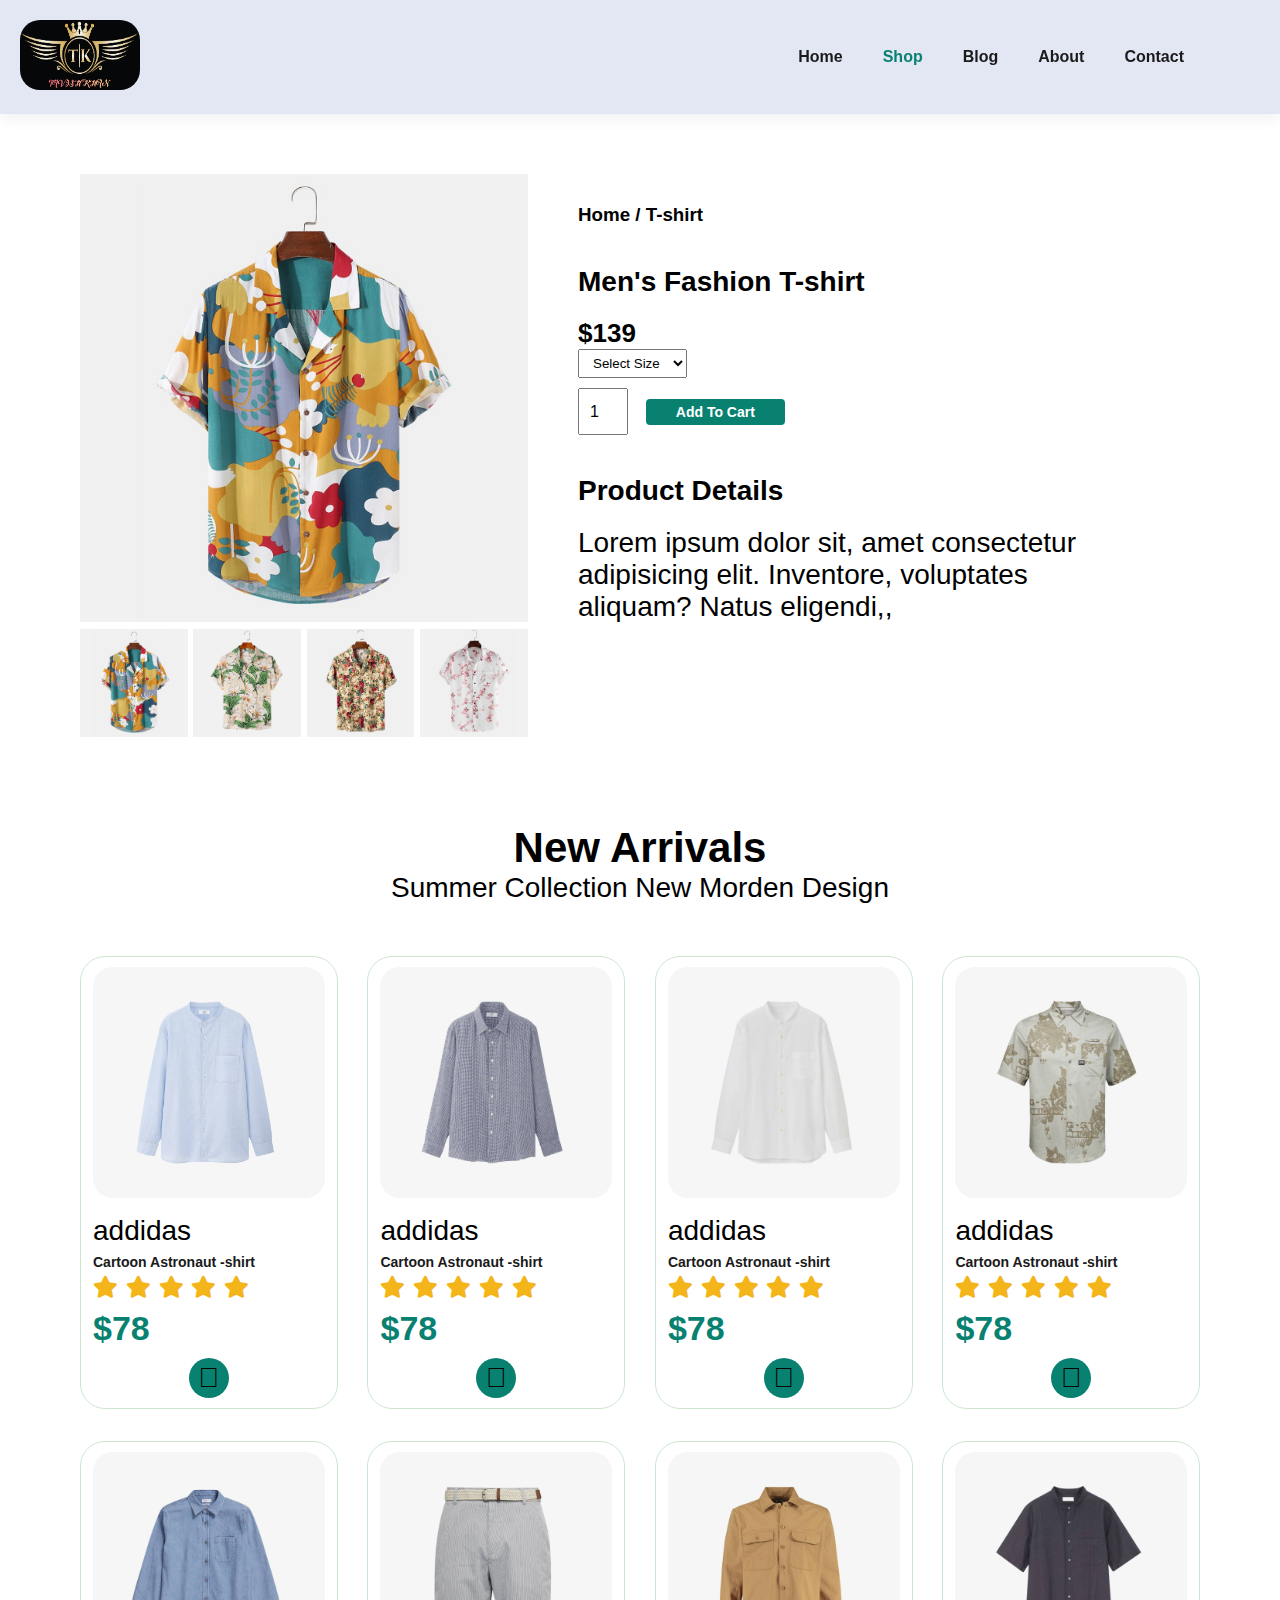
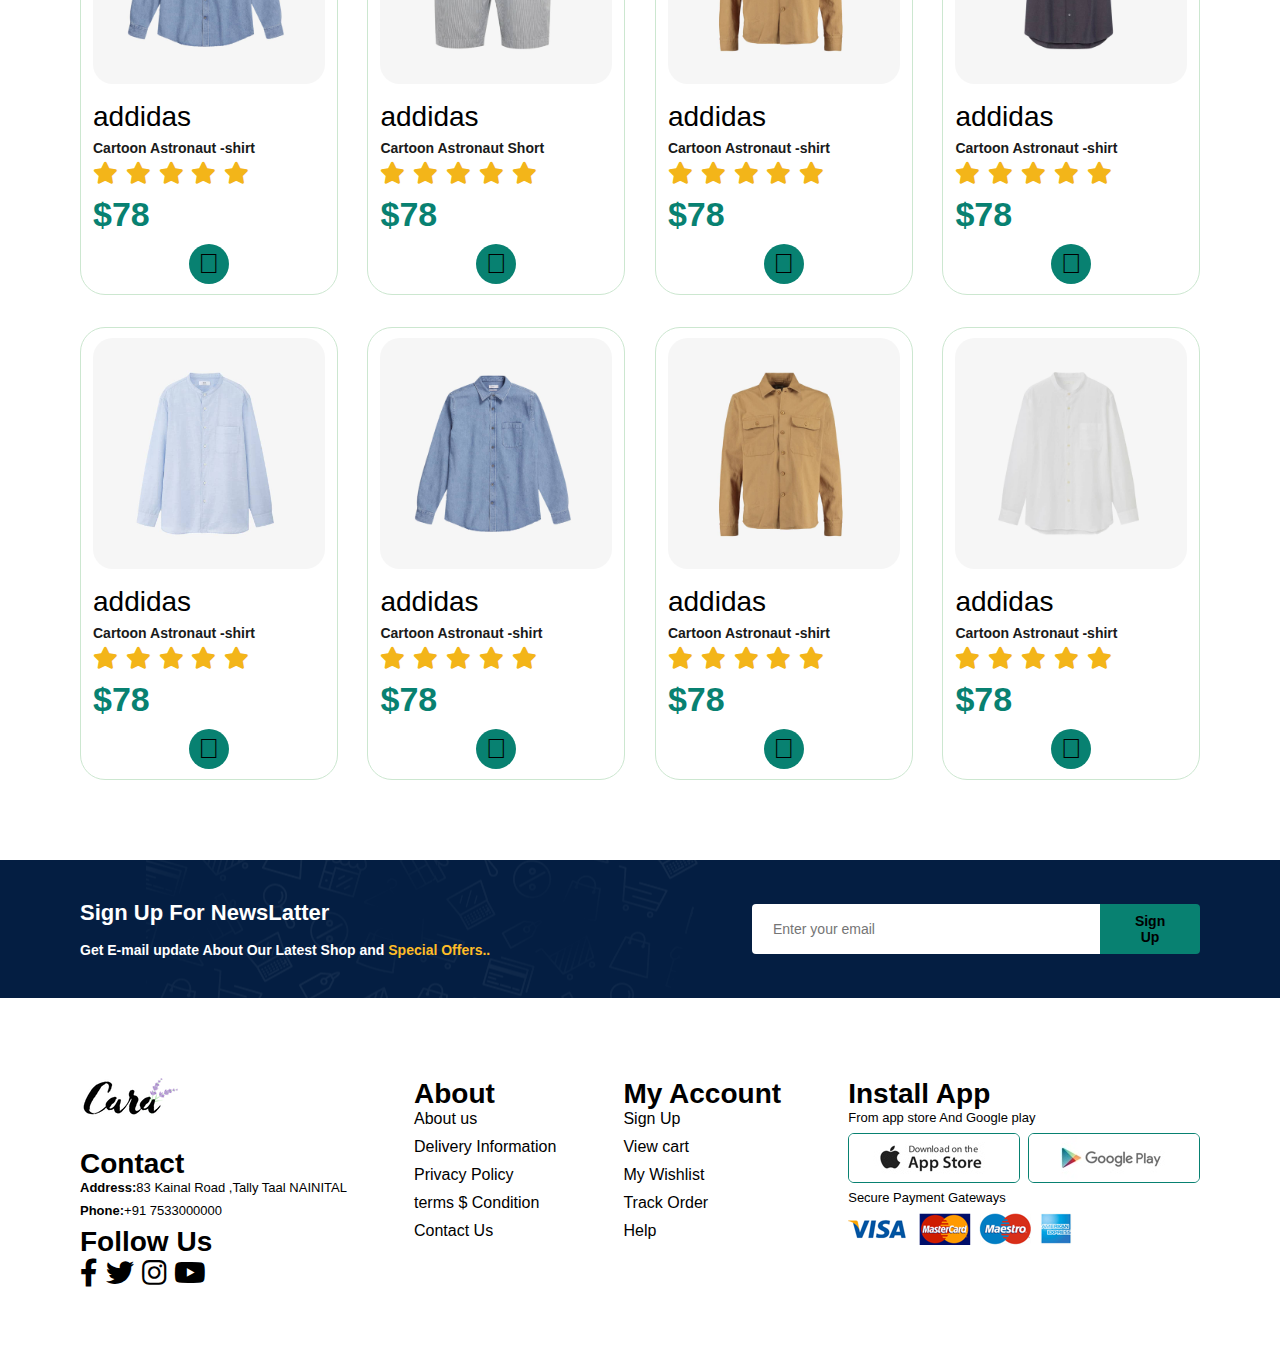
<file: index2.html>
<!DOCTYPE html>
<html lang="en">
<head>
    <meta charset="UTF-8">
    <meta name="viewport" content="width=device-width, initial-scale=1.0">
    <title>Document</title>
    <link rel="stylesheet" href="https://pro.fontawesome.com/releases/v5.10.0/css/all.css"/>
    <link rel="stylesheet" href="style.css">
</head>
<body>
    <section id="header">
        <a href="#"><img src="TAB.jpg" alt=""></a>
        <div>
            <ul id="navbar">
                <li><a href="index.html" >Home</a></li>
                <li><a class="active" href="index1.html">Shop</a></li>
                <li><a href="index3.html">Blog</a></li>
                <li><a href="index4.html">About</a></li>
                <li><a href="index5.html">Contact</a></li>
                <li id="lg-bag"><a href="index6.html"><i class="far fa-shopping-bag"></i></i></a></li>
                <a href="index6.html" id="close"><i class="far fa-times"></i></a>
            </ul>
        </div>
        <div id="mobile">
            <a href="#"><i class="far fa-shopping-bag"></i></i></a>
            <i id="bar" class="fas fa-outdent"></i>
        </div>
    </section>
    <section id="prodetails" class="section-p1">
        <div class="single-pro-image">
            <img src="f1.jpg" width="100%" id="MainImg" alt="">
            <div class="small-img-group">
                <div class="small-img-col">
                    <img src="f1.jpg" width="100%" class="small-img" alt="">
                </div>
                <div class="small-img-col">
                    <img src="f2.jpg" width="100%" class="small-img" alt="">
                </div>
                <div class="small-img-col">
                    <img src="f3.jpg" width="100%" class="small-img" alt="">
                </div>
                <div class="small-img-col">
                    <img src="f4.jpg" width="100%" class="small-img" alt="">
                </div>
            </div>
        </div>
        <div class="single-pro-details">
            <h6>Home / T-shirt</h6>
            <h4>Men's Fashion T-shirt</h4>
            <h2>$139</h2>
            <select name="" id="">
                <option value="">Select Size</option>
                <option value="">M</option>
                <option value="">XL</option>
                <option value="">XXL</option>
                <option value="">Small</option>
            </select>
            <input type="number" value="1">
            <button class="normal">Add To Cart</button>
            <h4>Product Details</h4>
            <span>Lorem ipsum dolor sit, amet consectetur adipisicing elit. Inventore, voluptates aliquam? Natus eligendi,,</span>
        </div>
    </section>
    <section id="product" class="section-p1">
        <h2>New Arrivals</h2>
        <p>Summer Collection New Morden Design</p>
        <div class="pro-container">
            <div class="pro"><img src="n1.jpg" alt="">
             <div class="des">
                <span>addidas</span>
                <h5>Cartoon Astronaut -shirt</h5>
                <div class="star">
                    <i class="fas fa-star"></i>
                    <i class="fas fa-star"></i>
                    <i class="fas fa-star"></i>
                    <i class="fas fa-star"></i>
                    <i class="fas fa-star"></i>
                 </div>
                  <h4>$78</h4>
                 </div>
                <a href="#"><i class="fal fa-shopping-cart cart"></i></a>
            </div>
            <div class="pro"><img src="n2.jpg" alt="">
                <div class="des">
                   <span>addidas</span>
                   <h5>Cartoon Astronaut -shirt</h5>
                   <div class="star">
                       <i class="fas fa-star"></i>
                       <i class="fas fa-star"></i>
                       <i class="fas fa-star"></i>
                       <i class="fas fa-star"></i>
                       <i class="fas fa-star"></i>
                    </div>
                     <h4>$78</h4>
                    </div>
                   <a href="#"><i class="fal fa-shopping-cart cart"></i></a>
               </div>
               <div class="pro"><img src="n3.jpg" alt="">
                <div class="des">
                   <span>addidas</span>
                   <h5>Cartoon Astronaut -shirt</h5>
                   <div class="star">
                       <i class="fas fa-star"></i>
                       <i class="fas fa-star"></i>
                       <i class="fas fa-star"></i>
                       <i class="fas fa-star"></i>
                       <i class="fas fa-star"></i>
                    </div>
                     <h4>$78</h4>
                    </div>
                   <a href="#"><i class="fal fa-shopping-cart cart"></i></a>
               </div>
               <div class="pro"><img src="n4.jpg" alt="">
                <div class="des">
                   <span>addidas</span>
                   <h5>Cartoon Astronaut -shirt</h5>
                   <div class="star">
                       <i class="fas fa-star"></i>
                       <i class="fas fa-star"></i>
                       <i class="fas fa-star"></i>
                       <i class="fas fa-star"></i>
                       <i class="fas fa-star"></i>
                    </div>
                     <h4>$78</h4>
                    </div>
                   <a href="#"><i class="fal fa-shopping-cart cart"></i></a>
               </div>
               <div class="pro"><img src="n5.jpg" alt="">
                <div class="des">
                   <span>addidas</span>
                   <h5>Cartoon Astronaut -shirt</h5>
                   <div class="star">
                       <i class="fas fa-star"></i>
                       <i class="fas fa-star"></i>
                       <i class="fas fa-star"></i>
                       <i class="fas fa-star"></i>
                       <i class="fas fa-star"></i>
                    </div>
                     <h4>$78</h4>
                    </div>
                   <a href="#"><i class="fal fa-shopping-cart cart"></i></a>
               </div>
               <div class="pro"><img src="n6.jpg" alt="">
                <div class="des">
                   <span>addidas</span>
                   <h5>Cartoon Astronaut Short</h5>
                   <div class="star">
                       <i class="fas fa-star"></i>
                       <i class="fas fa-star"></i>
                       <i class="fas fa-star"></i>
                       <i class="fas fa-star"></i>
                       <i class="fas fa-star"></i>
                    </div>
                     <h4>$78</h4>
                    </div>
                   <a href="#"><i class="fal fa-shopping-cart cart"></i></a>
               </div>
               <div class="pro"><img src="n7.jpg" alt="">
                <div class="des">
                   <span>addidas</span>
                   <h5>Cartoon Astronaut -shirt</h5>
                   <div class="star">
                       <i class="fas fa-star"></i>
                       <i class="fas fa-star"></i>
                       <i class="fas fa-star"></i>
                       <i class="fas fa-star"></i>
                       <i class="fas fa-star"></i>
                    </div>
                     <h4>$78</h4>
                    </div>
                   <a href="#"><i class="fal fa-shopping-cart cart"></i></a>
               </div>
               <div class="pro"><img src="n8.jpg" alt="">
                <div class="des">
                   <span>addidas</span>
                   <h5>Cartoon Astronaut -shirt</h5>
                   <div class="star">
                       <i class="fas fa-star"></i>
                       <i class="fas fa-star"></i>
                       <i class="fas fa-star"></i>
                       <i class="fas fa-star"></i>
                       <i class="fas fa-star"></i>
                    </div>
                     <h4>$78</h4>
                    </div>
                   <a href="#"><i class="fal fa-shopping-cart cart"></i></a>
               </div>
               <div class="pro"><img src="n1.jpg" alt="">
                <div class="des">
                   <span>addidas</span>
                   <h5>Cartoon Astronaut -shirt</h5>
                   <div class="star">
                       <i class="fas fa-star"></i>
                       <i class="fas fa-star"></i>
                       <i class="fas fa-star"></i>
                       <i class="fas fa-star"></i>
                       <i class="fas fa-star"></i>
                    </div>
                     <h4>$78</h4>
                    </div>
                   <a href="#"><i class="fal fa-shopping-cart cart"></i></a>
               </div>
               <div class="pro"><img src="n5.jpg" alt="">
                <div class="des">
                   <span>addidas</span>
                   <h5>Cartoon Astronaut -shirt</h5>
                   <div class="star">
                       <i class="fas fa-star"></i>
                       <i class="fas fa-star"></i>
                       <i class="fas fa-star"></i>
                       <i class="fas fa-star"></i>
                       <i class="fas fa-star"></i>
                    </div>
                     <h4>$78</h4>
                    </div>
                   <a href="#"><i class="fal fa-shopping-cart cart"></i></a>
               </div>
               <div class="pro"><img src="n7.jpg" alt="">
                <div class="des">
                   <span>addidas</span>
                   <h5>Cartoon Astronaut -shirt</h5>
                   <div class="star">
                       <i class="fas fa-star"></i>
                       <i class="fas fa-star"></i>
                       <i class="fas fa-star"></i>
                       <i class="fas fa-star"></i>
                       <i class="fas fa-star"></i>
                    </div>
                     <h4>$78</h4>
                    </div>
                   <a href="#"><i class="fal fa-shopping-cart cart"></i></a>
               </div>
               <div class="pro"><img src="n3.jpg" alt="">
                <div class="des">
                   <span>addidas</span>
                   <h5>Cartoon Astronaut -shirt</h5>
                   <div class="star">
                       <i class="fas fa-star"></i>
                       <i class="fas fa-star"></i>
                       <i class="fas fa-star"></i>
                       <i class="fas fa-star"></i>
                       <i class="fas fa-star"></i>
                    </div>
                     <h4>$78</h4>
                    </div>
                   <a href="#"><i class="fal fa-shopping-cart cart"></i></a>
               </div>
         </div>
    </section>
    <section id="newslatter" class="section-p1 section-m1">
        <div class="newstext">
            <h4>Sign Up For NewsLatter</h4>
            <p>Get E-mail update About Our Latest Shop and <span>Special Offers..</span></p>
        </div>
        <div class="form">
            <input type="text" placeholder="Enter your email">
            <button class="normal">Sign Up</button>
        </div>
    </section>
    <footer class="section-p1">
        <div class="col">
            <img class="logo" src="logo.png" alt="">
            <h4>Contact</h4>
            <p><strong>Address:</strong>83 Kainal Road ,Tally Taal NAINITAL</p>
            <p><strong>Phone:</strong>+91 7533000000</p>
            <div class="follow">
                <h4>Follow Us</h4>
                <div class="icon">
                    <i class="fab fa-facebook-f"></i>
                    <i class="fab fa-twitter"></i>
                    <i class="fab fa-instagram"></i>
                    <i class="fab fa-youtube"></i>
                </div>
            </div>
        </div>
        <div class="col">
            <h4>About</h4>
            <a href="#">About us</a>
            <a href="#">Delivery Information</a>
            <a href="#">Privacy Policy</a>
            <a href="#">terms $ Condition</a>
            <a href="#">Contact Us</a>
        </div>
        <div class="col">
            <h4>My Account</h4>
            <a href="#">Sign Up</a>
            <a href="#">View cart</a>
            <a href="#">My Wishlist</a>
            <a href="#">Track Order</a>
            <a href="#">Help</a>
            </div>
            <div class="col install">
                <h4>Install App</h4>
                <p>From app store And Google play</p>
                <div class="row">
                    <img src="app.jpg" alt="">
                    <img src="play.jpg" alt="">
                </div>
                <p>Secure Payment Gateways</p>
                <img src="pay.png" alt="">
            </div>
       </footer>

       <script>
        var MainImg = document.getElementById("MainImg");
        var smallimg = document.getElementsByClassName("small-img");

        smallimg[0].onclick = function(){
            MainImg.src = smallimg[0].src;
        }
        smallimg[1].onclick = function(){
            MainImg.src = smallimg[1].src;
        }
        smallimg[2].onclick = function(){
            MainImg.src = smallimg[2].src;
        }
        smallimg[3].onclick = function(){
            MainImg.src = smallimg[3].src;
        }
       </script>

       <script src="script.js"></script>
</body>
</html>
</file>
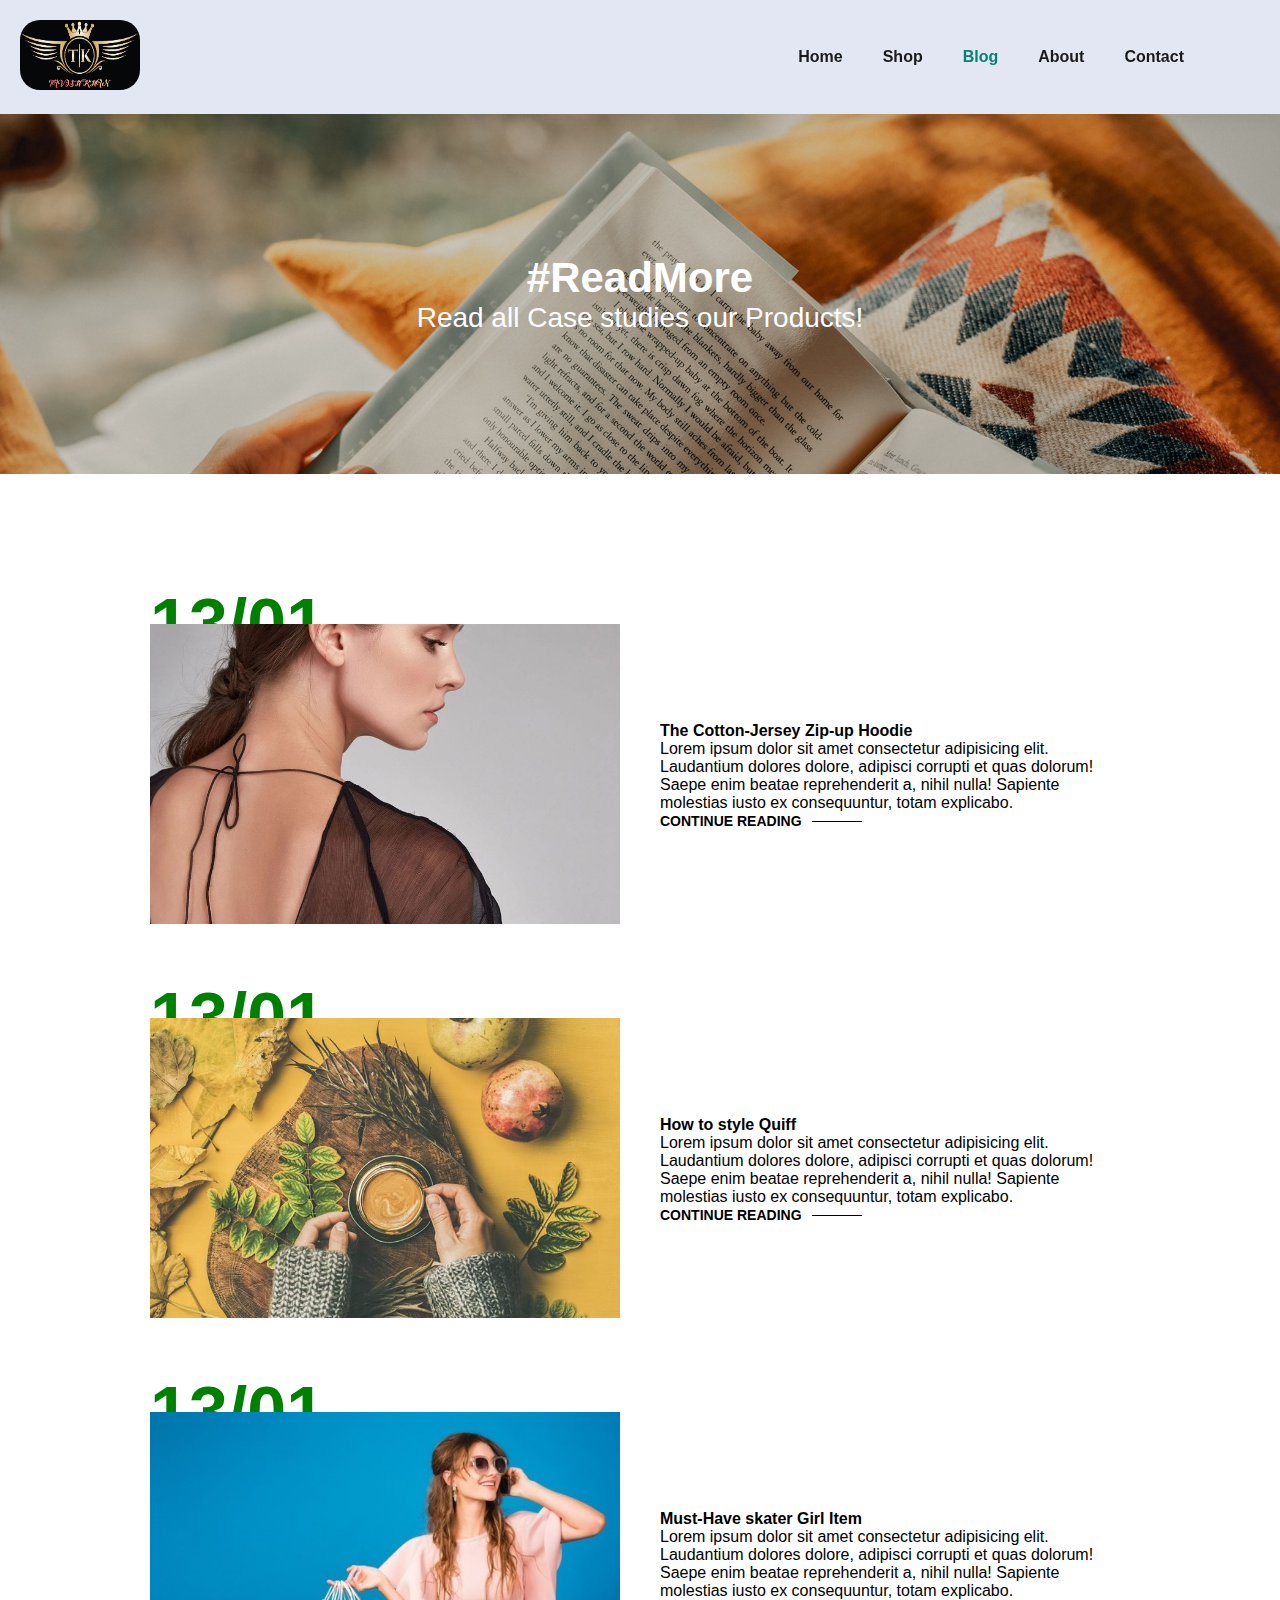
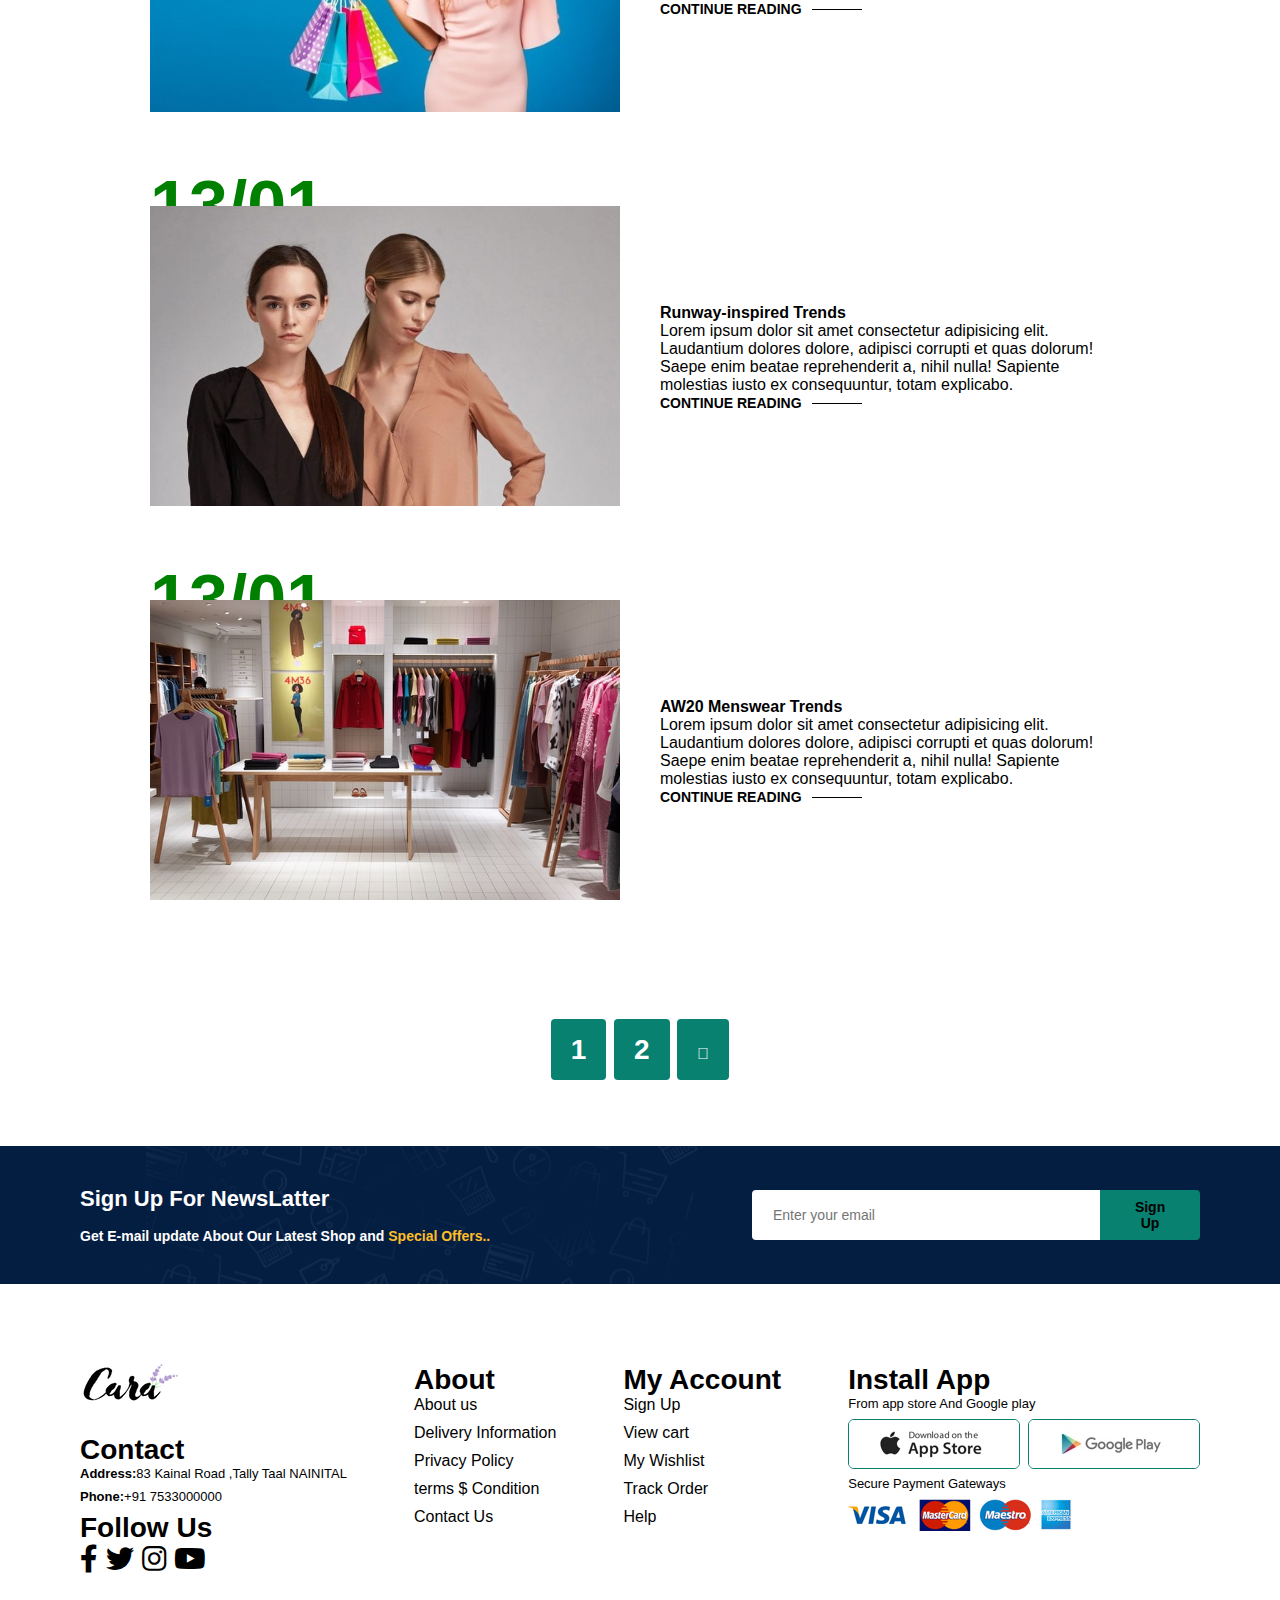
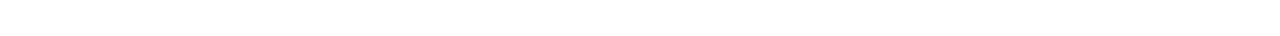
<file: index3.html>
<!DOCTYPE html>
<html lang="en">
<head>
    <meta charset="UTF-8">
    <meta name="viewport" content="width=device-width, initial-scale=1.0">
    <title>Document</title>
    <link rel="stylesheet" href="https://pro.fontawesome.com/releases/v5.10.0/css/all.css"/>
    <link rel="stylesheet" href="style.css">
</head>
<body>
    <section id="header">
        <a href="#"><img src="TAB.jpg" alt=""></a>
        <div>
            <ul id="navbar">
                <li><a href="i" >Home</a></li>
                <li><a href="index1.html">Shop</a></li>
                <li><a class="active" href="index3.html">Blog</a></li>
                <li><a href="index4.html">About</a></li>
                <li><a href="index5.html">Contact</a></li>
                <li id="lg-bag"><a href="index6.html"><i class="far fa-shopping-bag"></i></i></a></li>
                <a href="index6.html" id="close"><i class="far fa-times"></i></a>
            </ul>
        </div>
        <div id="mobile">
            <a href="#"><i class="far fa-shopping-bag"></i></i></a>
            <i id="bar" class="fas fa-outdent"></i>
        </div>
    </section>
    <section id="page-header" class="blog-header">
        <h2>#ReadMore</h2>
        <p>Read all Case studies  our Products!</p>
    </section>
    <section id="blog">
        <div class="blog-box">
            <div class="blog-img">
                <img src="b1 (1).jpg" alt="">
            </div>
            <div class="blog-details">
                <h4>The Cotton-Jersey Zip-up Hoodie</h4>
                <p>Lorem ipsum dolor sit amet consectetur adipisicing elit. Laudantium dolores dolore, adipisci corrupti et quas dolorum! Saepe enim beatae reprehenderit a, nihil nulla! Sapiente molestias iusto ex consequuntur, totam explicabo.</p>
                <a href="#">CONTINUE READING</a>
            </div>
            <h1>13/01</h1>
        </div>
        <div class="blog-box">
            <div class="blog-img">
                <img src="b6.jpg" alt="">
            </div>
            <div class="blog-details">
                <h4>How to style Quiff</h4>
                <p>Lorem ipsum dolor sit amet consectetur adipisicing elit. Laudantium dolores dolore, adipisci corrupti et quas dolorum! Saepe enim beatae reprehenderit a, nihil nulla! Sapiente molestias iusto ex consequuntur, totam explicabo.</p>
                <a href="#">CONTINUE READING</a>
            </div>
            <h1>13/01</h1>
        </div>
        <div class="blog-box">
            <div class="blog-img">
                <img src="b18.jpg" alt="">
            </div>
            <div class="blog-details">
                <h4>Must-Have skater Girl Item</h4>
                <p>Lorem ipsum dolor sit amet consectetur adipisicing elit. Laudantium dolores dolore, adipisci corrupti et quas dolorum! Saepe enim beatae reprehenderit a, nihil nulla! Sapiente molestias iusto ex consequuntur, totam explicabo.</p>
                <a href="#">CONTINUE READING</a>
            </div>
            <h1>13/01</h1>
        </div>
        <div class="blog-box">
            <div class="blog-img">
                <img src="b2 (1).jpg" alt="">
            </div>
            <div class="blog-details">
                <h4>Runway-inspired Trends</h4>
                <p>Lorem ipsum dolor sit amet consectetur adipisicing elit. Laudantium dolores dolore, adipisci corrupti et quas dolorum! Saepe enim beatae reprehenderit a, nihil nulla! Sapiente molestias iusto ex consequuntur, totam explicabo.</p>
                <a href="#">CONTINUE READING</a>
            </div>
            <h1>13/01</h1>
        </div>
        <div class="blog-box">
            <div class="blog-img">
                <img src="b3.jpg" alt="">
            </div>
            <div class="blog-details">
                <h4>AW20 Menswear Trends</h4>
                <p>Lorem ipsum dolor sit amet consectetur adipisicing elit. Laudantium dolores dolore, adipisci corrupti et quas dolorum! Saepe enim beatae reprehenderit a, nihil nulla! Sapiente molestias iusto ex consequuntur, totam explicabo.</p>
                <a href="#">CONTINUE READING</a>
            </div>
            <h1>13/01</h1>
        </div>
    </section>
    <section id="pagination" class="section-p1">
        <a href="#">1</a>
        <a href="#">2</a>
        <a href="#"><i class="fal fa-long-arrow-alt-right"></i></a>
    </section>
    <section id="newslatter" class="section-p1 section-m1">
        <div class="newstext">
            <h4>Sign Up For NewsLatter</h4>
            <p>Get E-mail update About Our Latest Shop and <span>Special Offers..</span></p>
        </div>
        <div class="form">
            <input type="text" placeholder="Enter your email">
            <button class="normal">Sign Up</button>
        </div>
    </section>
    <footer class="section-p1">
        <div class="col">
            <img class="logo" src="logo.png" alt="">
            <h4>Contact</h4>
            <p><strong>Address:</strong>83 Kainal Road ,Tally Taal NAINITAL</p>
            <p><strong>Phone:</strong>+91 7533000000</p>
            <div class="follow">
                <h4>Follow Us</h4>
                <div class="icon">
                    <i class="fab fa-facebook-f"></i>
                    <i class="fab fa-twitter"></i>
                    <i class="fab fa-instagram"></i>
                    <i class="fab fa-youtube"></i>
                </div>
            </div>
        </div>
        <div class="col">
            <h4>About</h4>
            <a href="#">About us</a>
            <a href="#">Delivery Information</a>
            <a href="#">Privacy Policy</a>
            <a href="#">terms $ Condition</a>
            <a href="#">Contact Us</a>
        </div>
        <div class="col">
            <h4>My Account</h4>
            <a href="#">Sign Up</a>
            <a href="#">View cart</a>
            <a href="#">My Wishlist</a>
            <a href="#">Track Order</a>
            <a href="#">Help</a>
            </div>
            <div class="col install">
                <h4>Install App</h4>
                <p>From app store And Google play</p>
                <div class="row">
                    <img src="app.jpg" alt="">
                    <img src="play.jpg" alt="">
                </div>
                <p>Secure Payment Gateways</p>
                <img src="pay.png" alt="">
            </div>
       </footer>

       <script src="script.js"></script>
</body>
</html>
</file>
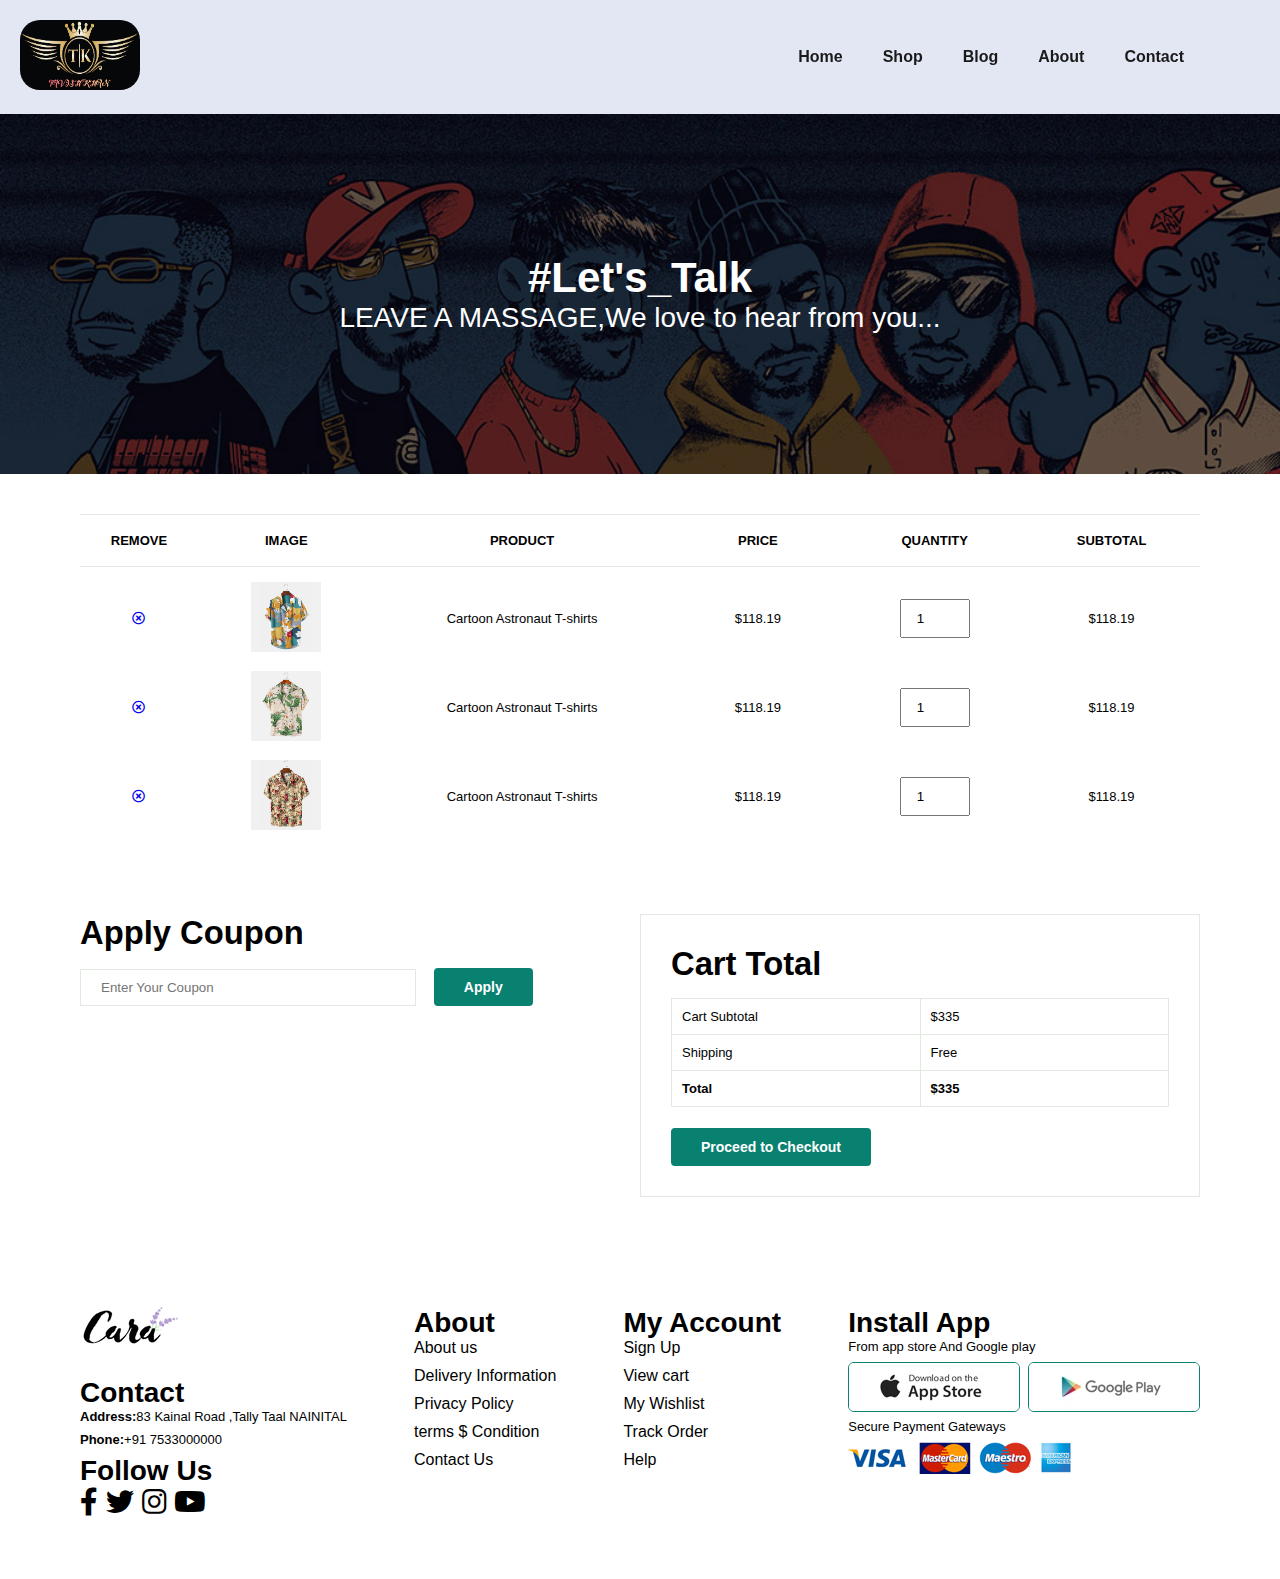
<file: index6.html>
<!DOCTYPE html>
<html lang="en">
<head>
    <meta charset="UTF-8">
    <meta name="viewport" content="width=device-width, initial-scale=1.0">
    <title>Document</title>
    <link rel="stylesheet" href="https://pro.fontawesome.com/releases/v5.10.0/css/all.css"/>
    <link rel="stylesheet" href="style.css">
</head>
<body>
    <section id="header">
        <a href="#"><img src="TAB.jpg" alt=""></a>
        <div>
            <ul id="navbar">
                <li><a href="index.html" >Home</a></li>
                <li><a href="index1.html">Shop</a></li>
                <li><a href="index3.html">Blog</a></li>
                <li><a href="index4.html">About</a></li>
                <li><a href="index5.html">Contact</a></li>
                <li id="lg-bag"><a class="active" href="index6.html"><i class="far fa-shopping-bag"></i></i></a></li>
                <a href="index6.html" id="close"><i class="far fa-times"></i></a>
            </ul>
        </div>
        <div id="mobile">
            <a href="#"><i class="far fa-shopping-bag"></i></i></a>
            <i id="bar" class="fas fa-outdent"></i>
        </div>
    </section>
    <section id="page-header" class="about-header">
        <h2>#Let's_Talk</h2>
        <p>LEAVE A MASSAGE,We love to hear from you...</p>
     </section>
     <section id="cart" class="section-p1">
        <table width="100%">
            <thead>
                <tr>
                    <td>Remove</td>
                    <td>Image</td>
                    <td>Product</td>
                    <td>Price</td>
                    <td>Quantity</td>
                    <td>Subtotal</td>
                </tr>
            </thead>
            <tbody>
                <tr>
                    <td><a href="#"><i class="far fa-times-circle"></i></a></td>
                    <td><img src="f1.jpg" alt=""></td>
                    <td>Cartoon Astronaut T-shirts</td>
                    <td>$118.19</td>
                    <td><input type="number" value="1"></td>
                    <td>$118.19</td>
                </tr>
                <tr>
                    <td><a href="#"><i class="far fa-times-circle"></i></a></td>
                    <td><img src="f2.jpg" alt=""></td>
                    <td>Cartoon Astronaut T-shirts</td>
                    <td>$118.19</td>
                    <td><input type="number" value="1"></td>
                    <td>$118.19</td>
                </tr>
                <tr>
                    <td><a href="#"><i class="far fa-times-circle"></i></a></td>
                    <td><img src="f3.jpg" alt=""></td>
                    <td>Cartoon Astronaut T-shirts</td>
                    <td>$118.19</td>
                    <td><input type="number" value="1"></td>
                    <td>$118.19</td>
                </tr>
            </tbody>
        </table>
     </section>
     <section id="cart-add" class="section-p1">
        <div id="coupon">
            <h3>Apply Coupon</h3>
             <div>
                <input type="text" placeholder="Enter Your Coupon">
                <button class="normal">Apply</button>
             </div>
         </div> 
         <div id="subtotal">
            <h3>Cart Total</h3>
            <table>
                <tr>
                    <td>Cart Subtotal</td>
                    <td>$335</td>
                </tr><tr>
                    <td>Shipping</td>
                    <td>Free</td>
                </tr>
                <tr>
                    <td><strong>Total</strong></td>
                    <td><strong>$335</strong></td>
                </tr>
            </table>
            <button class="normal">Proceed to Checkout</button>
         </div>   
     </section>
     <footer class="section-p1">
        <div class="col">
            <img class="logo" src="logo.png" alt="">
            <h4>Contact</h4>
            <p><strong>Address:</strong>83 Kainal Road ,Tally Taal NAINITAL</p>
            <p><strong>Phone:</strong>+91 7533000000</p>
            <div class="follow">
                <h4>Follow Us</h4>
                <div class="icon">
                    <i class="fab fa-facebook-f"></i>
                    <i class="fab fa-twitter"></i>
                    <i class="fab fa-instagram"></i>
                    <i class="fab fa-youtube"></i>
                </div>
            </div>
        </div>
        <div class="col">
            <h4>About</h4>
            <a href="#">About us</a>
            <a href="#">Delivery Information</a>
            <a href="#">Privacy Policy</a>
            <a href="#">terms $ Condition</a>
            <a href="#">Contact Us</a>
        </div>
        <div class="col">
            <h4>My Account</h4>
            <a href="#">Sign Up</a>
            <a href="#">View cart</a>
            <a href="#">My Wishlist</a>
            <a href="#">Track Order</a>
            <a href="#">Help</a>
            </div>
            <div class="col install">
                <h4>Install App</h4>
                <p>From app store And Google play</p>
                <div class="row">
                    <img src="app.jpg" alt="">
                    <img src="play.jpg" alt="">
                </div>
                <p>Secure Payment Gateways</p>
                <img src="pay.png" alt="">
            </div>
       </footer>

       <script src="script.js"></script>
</body>
</html>
</file>
<file: style.css>
*{
    margin: 0;
    /* padding: 0; */
    box-sizing: border-box;
    font-family: sans-serif;
}

#header{
    display: flex;
    align-items: center;
    justify-content: space-between;
    padding: 20px 20px;
    background: #e3e6f3;
    box-shadow: 0 5px 15px rgba(0, 0, 0, 0.06);
    z-index: 999;
    position: sticky;
    top: 0;
    left: 0;
}
#header img{
    width: 120px;
    height: 70px;
    border-radius: 20px;
}
#navbar{
    display: flex;
    align-items: center;
    justify-content: center;
}
#navbar li{
    list-style: none;
    padding: 0 20px;
    /* position: absolute; */
}
#navbar li a{
    text-decoration: none;
    font-size: 16px;
    font-weight: 600;
    color: #1a1a1a;
    transition: 0.3s ease;
}
#navbar li a:hover,
#navbar li a.active{
    color: #088171;
}
#mobile{
    display: none;
    align-items: center;
}
#close{
    display: none;
}
#hero{
    background-image: url("hero4.png");
    height: 90vh;
    width: 100%;
    background-size: cover;
    background-position: top 25% right 0;
    padding: 0 80px;
    display: flex;
    flex-direction: column;
    align-items: flex-start;
    justify-content: center;
}
#hero h4{
    padding-bottom: 15px;
}
#hero h1{
     color: #088171;
     font-size: 48px;
}
#hero button{
    background-image: url("button.png");
    background-color: transparent;
    color: #088171;
    border: 0;
    padding: 14px 80px 14px 65px;
    background-repeat: no-repeat;
    font-weight: 700;
    font-size: 20px;
}
.section-p1{
    padding: 40px 80px;
    font-size: 28px;
}
.section-m1{
    margin: 40px 0;
}
#feature{
    display: flex;
    align-items: center;
    justify-content: space-between;
    flex-wrap: wrap;
}
#feature .fe-box{
    width: 180px;
    text-align: center;
    padding: 25px 15px;
    box-shadow: 20px 20px 34px rgba(0, 0, 0, 0.06);
    border: 1px solid cyan;
    border-radius: 4px;
    margin: 15px 0;

}
#feature .fe-box:hover{
    box-shadow:10px 10px 74px cyan;
}
#feature .fe-box h6{
    display: inline-block;
    padding: 9px 8px 6px 8px;
    line-height: 1;
    border-radius: 4px;
    color: black;
    background-color: bisque;

}
#feature .fe-box:nth-child(2) h6{
    background-color: #90a9c4;
}
#feature .fe-box:nth-child(3) h6{
    background-color: #9eda7b;
}
#feature .fe-box:nth-child(4) h6{
    background-color: #eb62c2;
}
#feature .fe-box:nth-child(5) h6{
    background-color: #8290ae;
}
#feature .fe-box:nth-child(6) h6{
    background-color: #80d150;
}
#feature .fe-box:nth-child(7) h6{
    background-color: rebeccapurple;
}
#product{
    text-align: center;
}
#product .pro-container{
    display: flex;
    justify-content: space-between;
    padding-top: 20px;
    flex-wrap: wrap;
}
#product .pro{
    width: 23%;
    min-width: 250px;
    padding: 10px 12px;
    border: 1px solid #cce7d0;
    border-radius: 25px;
    margin-top: 2rem;
}
#product .pro img{
    width: 100%;
    border-radius: 20px;
}
#product .pro:hover{
    box-shadow: 20px 20px 30px rgba(0, 0, 0, 0.06);
}
#product .pro .des{
    text-align:start;
    padding: 10px 0;
}
#product .pro .des h5{
    padding-top: 7px;
    color: #1a1a1a;
    font-size: 14px;
}
#product .pro .des i{
    font-size: 22px;
    color: rgb(243, 181, 25);
}
#product .pro .des h4{
    color: #088171;
    padding-top: 7px;
    font-size: 34px;
    font-weight: 700;

}
#product .pro .cart{
    width: 40px;
    height: 40px;
    line-height: 40px;
    border-radius: 40px;
    background-color: #088171;
    color: black;
    font-weight: 500;
}
#banner{
    display: flex;
    flex-direction: column;
    justify-content: center;
    align-items: center;
    text-align: center;
    background-image: url(b2.jpg);
    width: 100%;
    height: 40vh;
    background-repeat: no-repeat;
    background-size: cover;
    background-position: center;
}
button.normal{
    font-size: 14px;
    font-weight: 600;
    padding: 5px 30px;
    color: black;
    background-color: #fff;
    border-radius: 4px;
    cursor: pointer;
    border: none;
    outline: none;
    transform: 0.2s;
}
button.normal:hover{
    background-color: #088171;
}
#banner h4{
     color: #fff;
     font-size: 16px;
}
#banner h2{
    color: #fff;
    font-size: 30px;
    padding: 10px 0;
}
#banner h2 span{
    color: rgb(244, 28, 28);
    font-size: 48px;
}
#sm-banner{
    display: flex;
    justify-content: space-between;
    flex-wrap: wrap;
}
#sm-banner h4{
    color: white;
    font-size: 20px;
    font-weight: 300;
}
#sm-banner h2{
    color: rgb(13, 62, 222);
    font-size: 40px;
    font-weight: 800;
}
#sm-banner span{
    color: red;
    font-size: 20px;
    font-weight: 600;
}
button.white{
    font-size: 14px;
    font-weight: 600;
    padding: 11px 18px;
    color: white;
    background-color: transparent;
    border-radius: 4px;
    cursor: pointer;
    border: 1px solid white;
    outline: none;
    transform: 0.2s;
}
#sm-banner .banner-box{
    display: flex;
    flex-direction: column;
    justify-content: center;
    align-items: flex-start;
    text-align: center;
    background-image: url(b17.jpg);
    min-width: 640px;
    height: 50vh;

    background-size: cover;
    background-position: center;
    padding: 30px;
}
#sm-banner .banner-box2{
    background-image: url(b10.jpg);
}
#sm-banner .banner-box:hover button{
    background-color: #088171;
    padding: 1rem;
    border: 1px solid #088171;
}
#banner3 {
    display: flex;
    justify-content: space-between;
    flex-wrap: wrap;
    padding: 0 80px;
}
#banner3 .banner-box,.banner-box2,.banner-box3{
    display: flex;
    flex-direction: column;
    justify-content: center;
    text-align: center;
    background-image: url(b7.jpg);
    min-width: 30%;
    height: 30vh;
    background-size: cover;
    background-position: center;
    padding: 20px;
    margin-bottom: 20px;
}
#banner3 .banner-box2{
    background-image: url(b4.jpg);
}
#banner3 .banner-box3{
    background-image: url(b18.jpg);
}
#banner3 h2{
    color: white;
    font-weight: 900;
    font-size: 22px;
    text-align: start;
}
#banner3 h3{
    text-align: start;
    color: red;
    font-weight: 800;
    font-size: 15px;
}
#newslatter{
    display: flex;
    justify-content: space-between;
    flex-wrap: wrap;
    align-items: center;
    background-image: url(b14.png);
    background-repeat: no-repeat;
    background-position: 20% 30%;
    background-color: #041e42;
}
#newslatter p{
    font-size: 14px;
    font-weight: 600;
    color: white;
}
#newslatter .form{
    display: flex;
    width: 40%;
}
#newslatter p span{
    color: #ffbd27;
}
#newslatter h4{
    font-size: 22px;
    font-weight: 700;
    color: white;
    padding-bottom: 1rem;
}
#newslatter input {
    height: 3.125rem;
    padding: 0 1.25rem;
    font-size: 14px;
    width: 100%;
    border: 1px solid transparent;
    border-radius: 4px;
    outline: none;
    border-top-right-radius: 0;
    border-bottom-right-radius: 0;
}
#newslatter button{
    background-color: #088171;
    color: black;
    border-top-left-radius: 0;
    border-bottom-left-radius: 0;
   
}
#page-header{
    background-image: url(b1.jpg);
    height: 40vh;
    width: 100%;
    background-size: cover;
    display: flex;
    justify-content: center;
    text-align: center;
    flex-direction: column;
    color: white;
    font-size: 28px;
}
#pagination {
    text-align: center;
}
#pagination a{
    text-decoration: none;
    background-color: #088171;
    padding: 15px 20px;
    border-radius: 4px;
    color: white;
    font-weight: 600;
}
#pagination a i{
    font-size: 16px;
    font-weight: 600;
}
#prodetails .single-pro-image{
    width: 40%;
    margin-right: 50px;
}
#prodetails{
    display: flex;
    margin-top: 20px;
}
.small-img-group{
    display: flex;
    justify-content: space-between;
}
.small-img-col{
    flex-basis: 24%;
    cursor: pointer;
}
#prodetails .single-pro-details{
    width: 50%;
    padding-top: 30px;
}
#prodetails .single-pro-details h4{
    padding: 40px 0 20px 0;
}
#prodetails .single-pro-details h2{
    font-size: 26px;
}
#prodetails .single-pro-details select{
    display: block;
    padding: 5px 10px;
    margin-bottom: 10px;
}
#prodetails .single-pro-details input{
    width: 50px;
    height: 47px;
    padding-left: 10px;
    font-size: 16px;
    margin-right: 10px;
}
#prodetails .single-pro-details button{
    background-color: #088171;
    color: white;
}
     /* (BLOG)-BLOGHEADER */
#page-header.blog-header{
    background-image: url(b19.jpg);
}
#blog{
    padding: 150px 150px 0 150px;
}
#blog .blog-box{
    display: flex;
    align-items: center;
    width: 100%;
    position: relative;
    padding-bottom: 90px;
}
#blog .blog-img{
    width: 50%;
    margin-right: 40px;
}
#blog img{
    width: 100%;
    height: 300px;
    object-fit: cover;
}
#blog .blog-details{
    width: 50%;
}
#blog .blog-details a{
    text-decoration: none;
    font-size: 14px;
    color: black;
    font-weight: 700;
    position: relative;
}
#blog .blog-details a::after{
    content: "";
    width: 50px;
    height: 1px;
    background-color: black;
    position: absolute;
    top: 8px;
    right: -60px;
}
#blog .blog-details a:hover{
    background-color: #088171;
}
#blog .blog-box h1{
    position: absolute;
    top: -40px;
    left: 0;
    font-size: 70px;
    font-weight: 700;
    color: green;
    z-index: -7;
}
/* ABOUT US */
#page-header .about-header{
    background-image: url(banner.png);
}
#about-head{
    display: flex;
    align-items: center;
}
#about-head img{
    width: 50%;
    height: auto;
}
#about-head div{
    padding-left: 40px;
}
/* about-app */
#about-app{
    text-align: center;
}
#about-app .video{
    width: 70%;
    height: 100%;
    margin: 30px auto 0 auto;
}
#about-app .video video{
    width: 100%;
    height: 100%;
    border-radius: 20px;
}
/* contact-details */
#contact-details{
    display: flex;
    align-items: center;
    justify-content: space-between;
}
#contact-details .details{
    width: 40%;
}
#contact-details .details span,#form-details form{
    font-size: 12px;
}
#contact-details .details h2,#form-details form h2{
    font-size: 26px;
    line-height: 35px;
    color: rgb(42, 200, 42);
    padding: 20px 0;
}
#contact-details .details h3{
    font-size: 16px;
    padding-bottom: 15px;
}
#contact-details .details li{
    list-style: none;
    display: flex;
    padding: 10px 0;
}
#contact-details .details li i{
    font-size: 14px;
    padding-right: 22px;
}
#contact-details .details li p{
    margin: 0;
    font-size: 14px;
}
#contact-details .map{
    width: 55%;
    height: 400px;
}
#contact-details .map iframe{
    width: 100%;
    height: 100%;
}
footer{
    display: flex;
    flex-wrap: wrap;
    justify-content: space-between;
}
/* form-datails */
#form-details{
    display: flex;
    justify-content: space-between;
    margin: 30px;
    padding: 80px;
    border: 1px solid #e1e1e1;
}
#form-details form{
    width: 60%;
    display: flex;
    flex-direction: column;
    align-items: flex-start;
}
#form-details form input,#form-details form textarea{
    width: 100%;
    padding: 12px 15px;
    outline: none;
    margin-bottom: 20px;
    border: 3px solid #e1e1e1;
}
#form-details form input{
    color: green;
    font-weight: 600;

}
#form-details form button{
    background-color: #088171;
    color: white;
}
#form-details .people div{
    padding-bottom: 20px;
    display: flex;
    align-items: flex-start;
}
#form-details div img{
    width: 65px;
    height: 65px;
    object-fit: cover;
    margin-right: 15px;
}
#form-details .people div p{
    font-size: 12px;
    margin: 0;
    line-height: 25px;
}
#form-details .people div p span{
    display: block;
    font-size: 18px;
    font-weight: 600;
}
footer .col{
    display: flex;
    flex-direction: column;
    align-items: flex-start;
    margin-bottom: 20px;
}
footer .logo{
    margin-bottom: 30px;
}
footerh4{
    font-size: 14px;
    padding-bottom: 20px;
}
footer p{
    font-size: 13px;
    margin: 0 0 8px 0;
}
footer a{
    text-decoration: none;
    font-size: 16px;
    color: black;
    margin-bottom: 10px;
}
footer .install .row img{
    border: 1px solid #088171;
    border-radius: 6px;
}
footer a:hover{
    color: #088171;
}
/* cart-details */
#cart{
    overflow-x: auto;
}
#cart table{
    width: 100%;
    border-collapse: collapse;
    table-layout: fixed;
    white-space: nowrap;
}
#cart table img{
    width: 70px;
}
#cart table td:nth-child(1){
    width: 100px;
    text-align: center;
}
#cart table td:nth-child(2){
    width: 150px;
    text-align: center;
}
#cart table td:nth-child(3){
    width: 250px;
    text-align: center;
}
#cart table td:nth-child(4),
#cart table td:nth-child(5),
#cart table td:nth-child(6){
    width: 150px;
    text-align: center;

}
#cart table td:nth-child(5) input{
    width: 70px;
    padding: 10px 5px 10px 15px;
}
#cart table thead{
    border: 1px solid #e2e9e1;
    border-left: none;
    border-right: none;
}
#cart table thead td{
    font-weight: 700;
    text-transform: uppercase;
    font-size: 13px;
    padding: 18px 0;

}
#cart table tbody tr td{
    padding-top: 15px;
}
#cart table tbody td{
    font-size: 13px;
}
#cart-add{
    display: flex;
    flex-wrap: wrap;
    justify-content: space-between;
}
#coupon{
    width: 50%;
    margin-bottom: 30px;
}
#coupon h3,
#subtotal h3{
    padding-bottom: 15px;
}
#coupon input{
    padding: 10px 20px;
    outline: none;
    width: 60%;
    margin-right: 10px;
    border: 1px solid #e2e9e1;
}
#coupon button,
#subtotal button{
    background-color: #088171;
    color: white;
    height: 2.4rem;
}
#subtotal{
    width: 50%;
    margin-bottom: 30px;
    border: 1px solid #e2e9e1;
    padding: 30px;
}
#subtotal table{
    border-collapse: collapse;
    width: 100%;
    margin-bottom: 20px;
}
#subtotal table td{
    width: 50%;
    border: 1px solid #e2e9e1;
    padding: 10px;
    font-size: 13px;
}



/* @media-quary */


@media (max-width:799px) {
    .section-p1{
        padding: 40px 40px;
    }
    #navbar{
        display: flex;
        flex-direction: column;
        align-items: flex-start;
        justify-content: flex-start;
        position: fixed;
        top: 0;
        right: -300px;
        height: 100vh;
        width: 300px;
        background-color: #e3e6f3;
        box-shadow: 0 40px 60px rgba(0 0 0 0.1);
        padding: 80px 0 0 10px;
        transition: 0.3s;
    }
    #navbar.active{
        right: 0px;
    }
    #navbar li{
        margin-bottom: 25px;
    }
    #mobile{
        display: flex;
        align-items: center;
    }
    #mobile i{
        color: #1a1a1a;
        font-size: 24px;
        padding-left: 20px;
    }
    #close{
        display: initial;
        font-size: 24px;
        position: absolute;
        top: 30px;
        left: 30px;
        color: #222;
    }
    #lg-bag{
        display: none;
    }
    #hero{
        height: 50vh;
        padding: 0 80px;
        background-position: top 30% right 30%;
    }
    #feature{
        justify-content: center;
    }
    #feature .fe-box{
        margin: 15px 15px;
    }
    #product .pro-container{
        justify-content: center;
    }
    #product .pro{
        margin: 15px;
    }
    #banner{
        height: 20vh;
    }
    #sm-banner .banner-box{
        min-width: 100%;
        height: 30vh;
    }
    #banner3{
        padding: 0 40px;
    }
    #banner3 .banner-box{
        width: 48%;
    }
    #newslatter .form{
        width: 70%;
    }
    #header img{
        width: 120px;
        height: 80px;
    }
    #form-details{
        padding: 40px;
    }
    #form-details form{
        width: 50%;
    }
}
@media (max-width:477px){
    .section-p1{
        padding: 20px;
    }
    #hero{
        padding: 0 20px;
        background-position: 55%;
    }
    h1{
        font-size: 28px;
    }
    h2{
        font-size: 22px;
    }
    #feature{
        justify-content: space-between;
    }
    #feature .fe-box{
        width: 135px;
        margin: 0 0 15px 0;
        padding: 0;
    }
    #product .pro{
        width: 100%;
    }
    #banner{
        height: 40vh;
    }
    #sm-banner .banner-box{
        height: 40vh;
    }
    #sm-banner .banner-box{
        margin-top: 20px;
    }
    #banner3{
        padding: 0 20px;
    }
    #banner3 .banner-box{
        width: 100%;
    }
    #newslatter{
        padding: 40px 20px;
    }
    #newslatter .form{
        width: 100%;
    }
    #prodetails{
        display: flex;
        flex-direction: column;
    }
    #prodetails .single-pro-image{
        width: 100%;
        margin-right: 0px;
    }
    #prodetails .single-pro-details{
        width: 100%;
    }
    #blog{
        padding: 100px 20px 0 20px;
    }
    #blog .blog-box{
        display: flex;
        flex-direction: column;
        align-items: flex-start;
    }
    #blog .blog-img{
        width: 100%;
        margin-right: 40px;
        margin-bottom: 30px;
    }
    #blog .blog-details{
        width: 100%;
    }
    #about-head{
        flex-direction: column;
    }
    #about-head img{
        width: 100%;
        margin-bottom: 20px;
    }
    #about-head div{
        padding-left: 0px;
    }
    #about-app .video{
        width: 100%;
    }
    #contact-details{
        flex-direction: column;
    }
    #contact-details .details{
        width: 100%;
        margin-bottom: 30px;
    }
    #contact-details .map{
        width: 100%;
    }
    #form-details{
        margin: 10px;
        padding: 30px 10px;
        flex-wrap: wrap;
    }
    #form-details form{
        width: 100%;
        margin-bottom: 30px;
    }
    #cart-add{
        flex-direction: column;
    }
    #coupon{
        width: 100%;
    }
    #subtotal{
        width: 100%;
        padding: 20px;
    }
}
</file>
